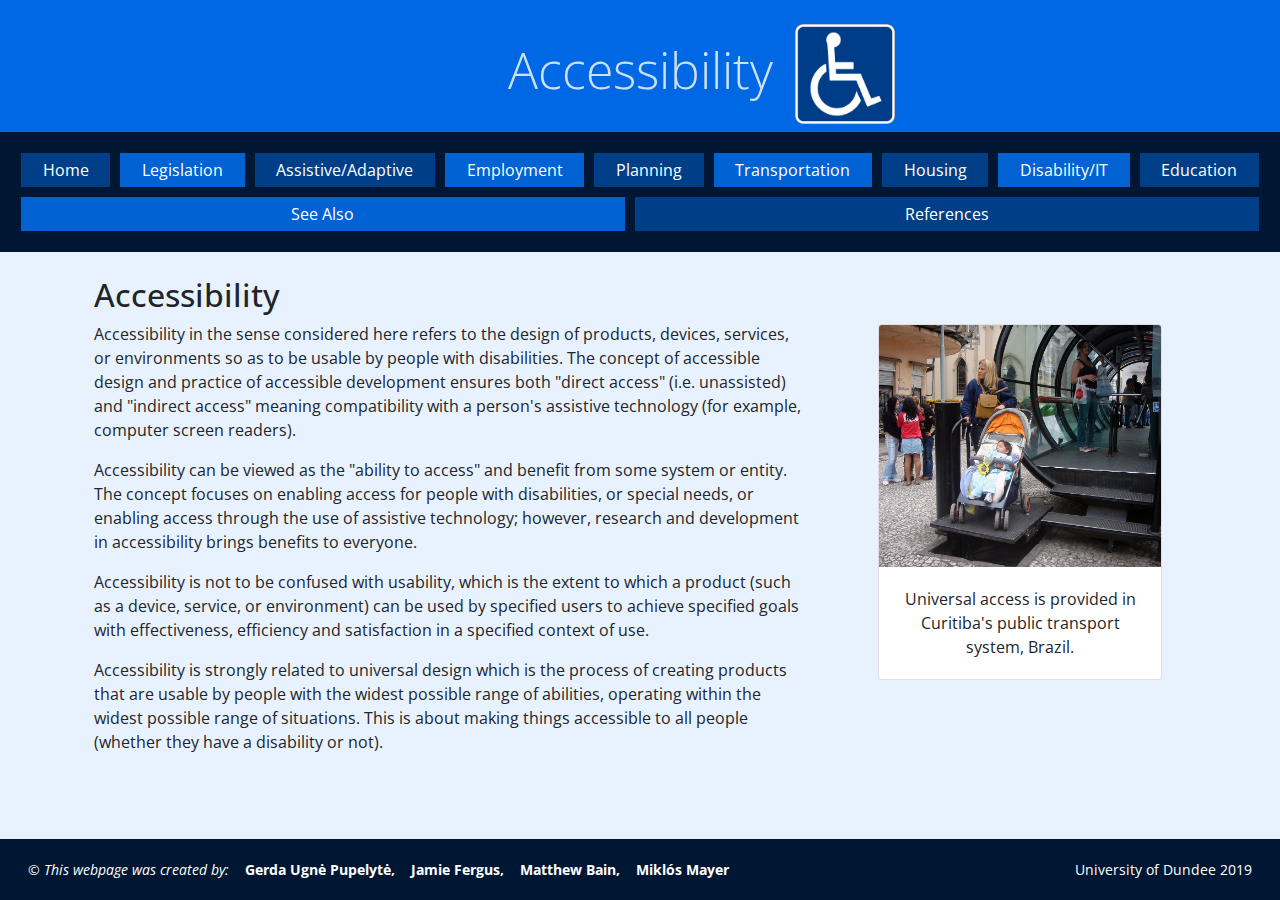
<file: index.html>
<!DOCTYPE html>
<html lang="en" dir="ltr">

<head>
  <!-- import css -->
  <link rel="stylesheet" href="css/master.css">
  <meta charset="utf-8">

  <meta name="viewport" content="width=device-width, initial-scale=1, shrink-to-fit=no">
  <!-- import Muli font here-->
  <link href="https://fonts.googleapis.com/css?family=Open+Sans:300,400&display=swap" rel="stylesheet">
  <!--import bootstrap css-->
  <link rel="stylesheet" href="https://stackpath.bootstrapcdn.com/bootstrap/4.3.1/css/bootstrap.min.css" integrity="sha384-ggOyR0iXCbMQv3Xipma34MD+dH/1fQ784/j6cY/iJTQUOhcWr7x9JvoRxT2MZw1T" crossorigin="anonymous">
  <!-- webpage title -->
  <title>Home</title>
</head>

<body class="bgColor min-vh-100">
  <!-- header containing website heading and logo (the same on every page)-->
  <header class="container-fluid p-4 text-center">
    <img class="logo d-none d-sm-inline-block float-right img-fluid" src="images/logo.png" alt="">
    <h1 id="headerText" class="pt-3">Accessibility</h1>
  </header>

  <!-- navbar containing a link to each page (the same on every page) -->
  <nav class="navbar navbar-dark navbar-expand-md p-3">
    <a id="navTitle" class="navbar-brand collapse navbar-nav" href="#">Navigation</a>
    <button class="navbar-toggler" type="button" data-toggle="collapse" data-target="#navbarNav" aria-controls="navbarNav" aria-expanded="false" aria-label="Toggle navigation">
      <span class="navbar-toggler-icon"></span>
    </button>
    <div class="nav-list collapse navbar-collapse navbar-nav" id="navbarNav">
      <a href="index.html">Home</a>
      <a href="legislation.html">Legislation</a>
      <a href="assistive.html">Assistive/Adaptive</a>
      <a href="employment.html">Employment</a>
      <a href="planning.html">Planning</a>
      <a href="transport.html">Transportation</a>
      <a href="housing.html">Housing</a>
      <a href="disability.html">Disability/IT</a>
      <a href="education.html">Education</a>
      <a href="seealso.html">See Also</a>
      <a href="references.html">References</a>
    </div>
  </nav>

  <main class="container">
    <article class="row">
      <!-- main section containing the information on the page -->
      <div class="col-lg-8 col-md-7 p-4">
        <h2>Accessibility</h2>
        <p>Accessibility in the sense considered here refers to the design of products, devices, services, or environments so as to be usable by people with disabilities. The concept of accessible design and practice of accessible development ensures
          both "direct access" (i.e. unassisted) and "indirect access" meaning compatibility with a person's assistive technology (for example, computer screen readers).</p>
        <p>Accessibility can be viewed as the "ability to access" and benefit from some system or entity. The concept focuses on enabling access for people with disabilities, or special needs, or enabling access through the use of assistive
          technology; however, research and development in accessibility brings benefits to everyone.</p>
        <p>Accessibility is not to be confused with usability, which is the extent to which a product (such as a device, service, or environment) can be used by specified users to achieve specified goals with effectiveness, efficiency and
          satisfaction in a specified context of use.</p>
        <p>Accessibility is strongly related to universal design which is the process of creating products that are usable by people with the widest possible range of abilities, operating within the widest possible range of situations. This is about
          making things accessible to all people (whether they have a disability or not).</p>
      </div>

      <!-- card containing an image and some text about the image -->
      <div class="col-lg-4 col-md-5 p-5">
        <div class="card mt-4 mb-5">
          <img src="images/home-image.jpg" class="card-img-top" alt="...">
          <div class="card-body">
            <p class="card-text text-center">Universal access is provided in Curitiba's public transport system, Brazil.</p>
          </div>
        </div>
      </div>
    </article>
  </main>

  <!-- footer containing our names and our university (the same on every page) -->
  <footer class="container-fluid">
    <div class="row p-1 align-middle">
      <p class="col-8 h-auto my-3 px-4" id="copyrights">&copy; <span class="font-italic">This webpage was created by:</span><span class="name font-weight-bolder">Gerda Ugnė Pupelytė,</span><span class="name font-weight-bolder">Jamie Fergus,</span><span class="name font-weight-bolder">Matthew Bain,</span><span class="name font-weight-bolder">Miklós Mayer</span></p>
      <p class="col-4 h-auto my-auto px-4" id="right-footer"><span class="text-nowrap">University of Dundee</span> 2019</p>
    </div>
  </footer>

  <!--import bootstrap JavaScript-->
  <script src="https://code.jquery.com/jquery-3.3.1.slim.min.js" integrity="sha384-q8i/X+965DzO0rT7abK41JStQIAqVgRVzpbzo5smXKp4YfRvH+8abtTE1Pi6jizo" crossorigin="anonymous"></script>
  <script src="https://cdnjs.cloudflare.com/ajax/libs/popper.js/1.14.7/umd/popper.min.js" integrity="sha384-UO2eT0CpHqdSJQ6hJty5KVphtPhzWj9WO1clHTMGa3JDZwrnQq4sF86dIHNDz0W1" crossorigin="anonymous"></script>
  <script src="https://stackpath.bootstrapcdn.com/bootstrap/4.3.1/js/bootstrap.min.js" integrity="sha384-JjSmVgyd0p3pXB1rRibZUAYoIIy6OrQ6VrjIEaFf/nJGzIxFDsf4x0xIM+B07jRM" crossorigin="anonymous"></script>
</body>

</html>
</file>
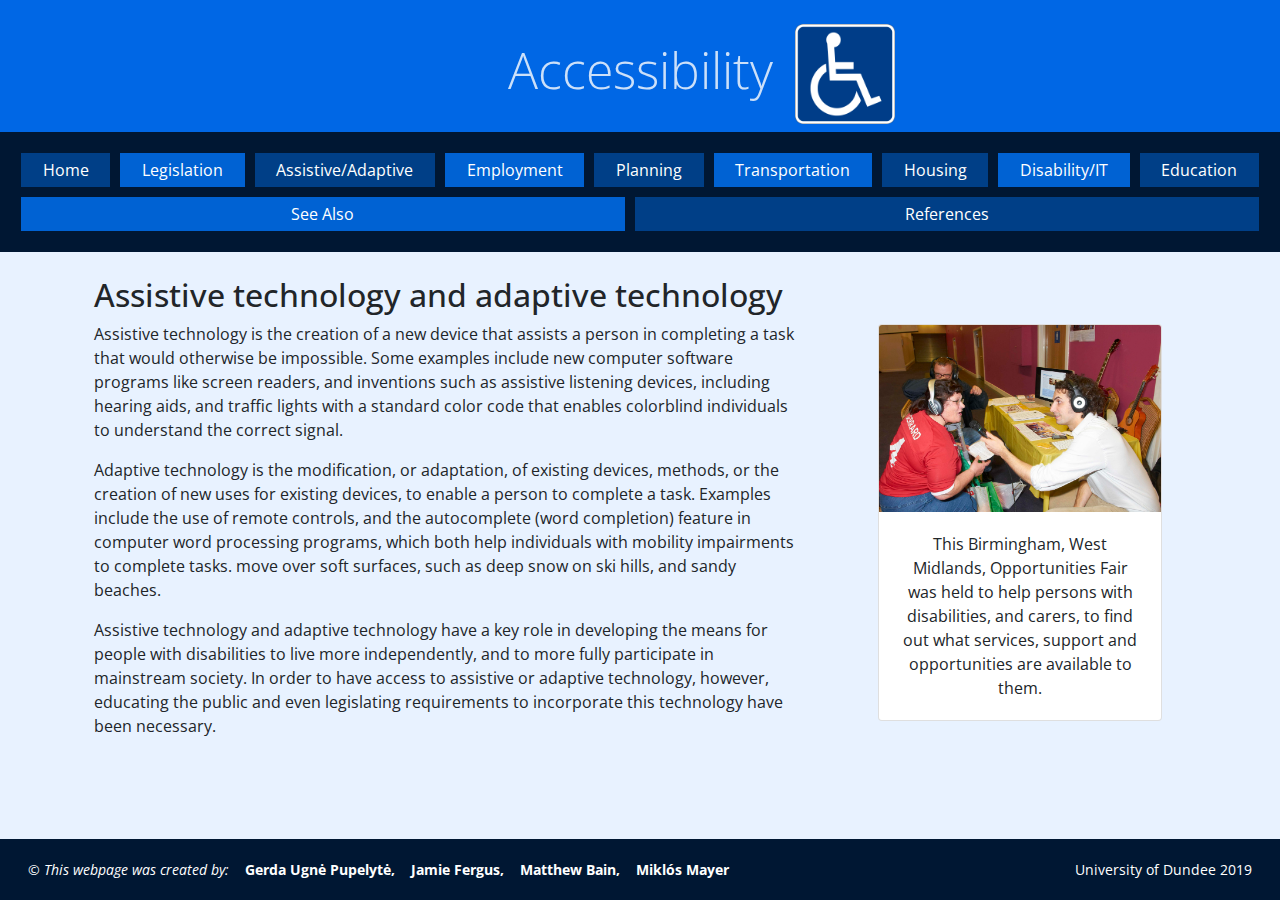
<file: assistive.html>
<!DOCTYPE html>
<html lang="en" dir="ltr">

<head>
  <!-- import css -->
  <link rel="stylesheet" href="css/master.css">
  <meta charset="utf-8">

  <meta name="viewport" content="width=device-width, initial-scale=1, shrink-to-fit=no">
  <!-- import Muli font here-->
  <link href="https://fonts.googleapis.com/css?family=Open+Sans:300,400&display=swap" rel="stylesheet">
  <!--import bootstrap css-->
  <link rel="stylesheet" href="https://stackpath.bootstrapcdn.com/bootstrap/4.3.1/css/bootstrap.min.css" integrity="sha384-ggOyR0iXCbMQv3Xipma34MD+dH/1fQ784/j6cY/iJTQUOhcWr7x9JvoRxT2MZw1T" crossorigin="anonymous">
  <!-- webpage title -->
  <title>Assistive technology and adaptive technology</title>
</head>

<body class="bgColor min-vh-100">
  <!-- header containing website heading and logo (the same on every page)-->
  <header class="container-fluid p-4 text-center">
    <img class="logo d-none d-sm-inline-block float-right img-fluid" src="images/logo.png" alt="">
    <h1 id="headerText" class="pt-3">Accessibility</h1>
  </header>

  <!-- navbar containing a link to each page (the same on every page) -->
  <nav class="navbar navbar-dark navbar-expand-md p-3">
    <a id="navTitle" class="navbar-brand collapse navbar-nav" href="#">Navigation</a>
    <button class="navbar-toggler" type="button" data-toggle="collapse" data-target="#navbarNav" aria-controls="navbarNav" aria-expanded="false" aria-label="Toggle navigation">
      <span class="navbar-toggler-icon"></span>
    </button>
    <div class="nav-list collapse navbar-collapse navbar-nav" id="navbarNav">
      <a href="home.html">Home</a>
      <a href="legislation.html">Legislation</a>
      <a href="assistive.html">Assistive/Adaptive</a>
      <a href="employment.html">Employment</a>
      <a href="planning.html">Planning</a>
      <a href="transport.html">Transportation</a>
      <a href="housing.html">Housing</a>
      <a href="disability.html">Disability/IT</a>
      <a href="education.html">Education</a>
      <a href="seealso.html">See Also</a>
      <a href="references.html">References</a>
    </div>
  </nav>

  <main class="container">
    <article class="row">
      <!-- main section containing the information on the page -->
      <div class="col-lg-8 col-md-7 p-4">
        <h2>Assistive technology and adaptive technology</h2>
        <p>Assistive technology is the creation of a new device that assists a person in completing a task that would otherwise be impossible. Some examples include new computer software programs like screen readers, and inventions such as assistive
          listening devices, including hearing aids, and traffic lights with a standard color code that enables colorblind individuals to understand the correct signal.</p>
        <p>Adaptive technology is the modification, or adaptation, of existing devices, methods, or the creation of new uses for existing devices, to enable a person to complete a task. Examples include the use of remote controls, and the
          autocomplete (word completion) feature in computer word processing programs, which both help individuals with mobility impairments to complete tasks. move over soft surfaces, such as deep snow on ski hills, and sandy beaches.</p>
        <p>Assistive technology and adaptive technology have a key role in developing the means for people with disabilities to live more independently, and to more fully participate in mainstream society. In order to have access to assistive or
          adaptive technology, however, educating the public and even legislating requirements to incorporate this technology have been necessary.</p>
      </div>

      <!-- card containing an image and some text about the image -->
      <div class="col-lg-4 col-md-5 p-5">
        <div class="card mt-4 mb-5">
          <img src="images/Birmingham_opportunities_fair.jpg" class="card-img-top" alt="...">
          <div class="card-body">
            <p class="card-text text-center">This Birmingham, West Midlands, Opportunities Fair was held to help persons with disabilities, and carers, to find out what services, support and opportunities are available to them.</p>
          </div>
        </div>
      </div>
    </article>
  </main>

  <!-- footer containing our names and our university (the same on every page) -->
  <footer class="container-fluid">
    <div class="row p-1 align-middle">
      <p class="col-8 h-auto my-3 px-4" id="copyrights">&copy; <span class="font-italic">This webpage was created by:</span><span class="name font-weight-bolder">Gerda Ugnė Pupelytė,</span><span class="name font-weight-bolder">Jamie Fergus,</span><span class="name font-weight-bolder">Matthew Bain,</span><span class="name font-weight-bolder">Miklós Mayer</span></p>
      <p class="col-4 h-auto my-auto px-4" id="right-footer">University of Dundee 2019</p>
    </div>
  </footer>

  <!--import bootstrap JavaScript-->
  <script src="https://code.jquery.com/jquery-3.3.1.slim.min.js" integrity="sha384-q8i/X+965DzO0rT7abK41JStQIAqVgRVzpbzo5smXKp4YfRvH+8abtTE1Pi6jizo" crossorigin="anonymous"></script>
  <script src="https://cdnjs.cloudflare.com/ajax/libs/popper.js/1.14.7/umd/popper.min.js" integrity="sha384-UO2eT0CpHqdSJQ6hJty5KVphtPhzWj9WO1clHTMGa3JDZwrnQq4sF86dIHNDz0W1" crossorigin="anonymous"></script>
  <script src="https://stackpath.bootstrapcdn.com/bootstrap/4.3.1/js/bootstrap.min.js" integrity="sha384-JjSmVgyd0p3pXB1rRibZUAYoIIy6OrQ6VrjIEaFf/nJGzIxFDsf4x0xIM+B07jRM" crossorigin="anonymous"></script>

</body>
</html>
</file>
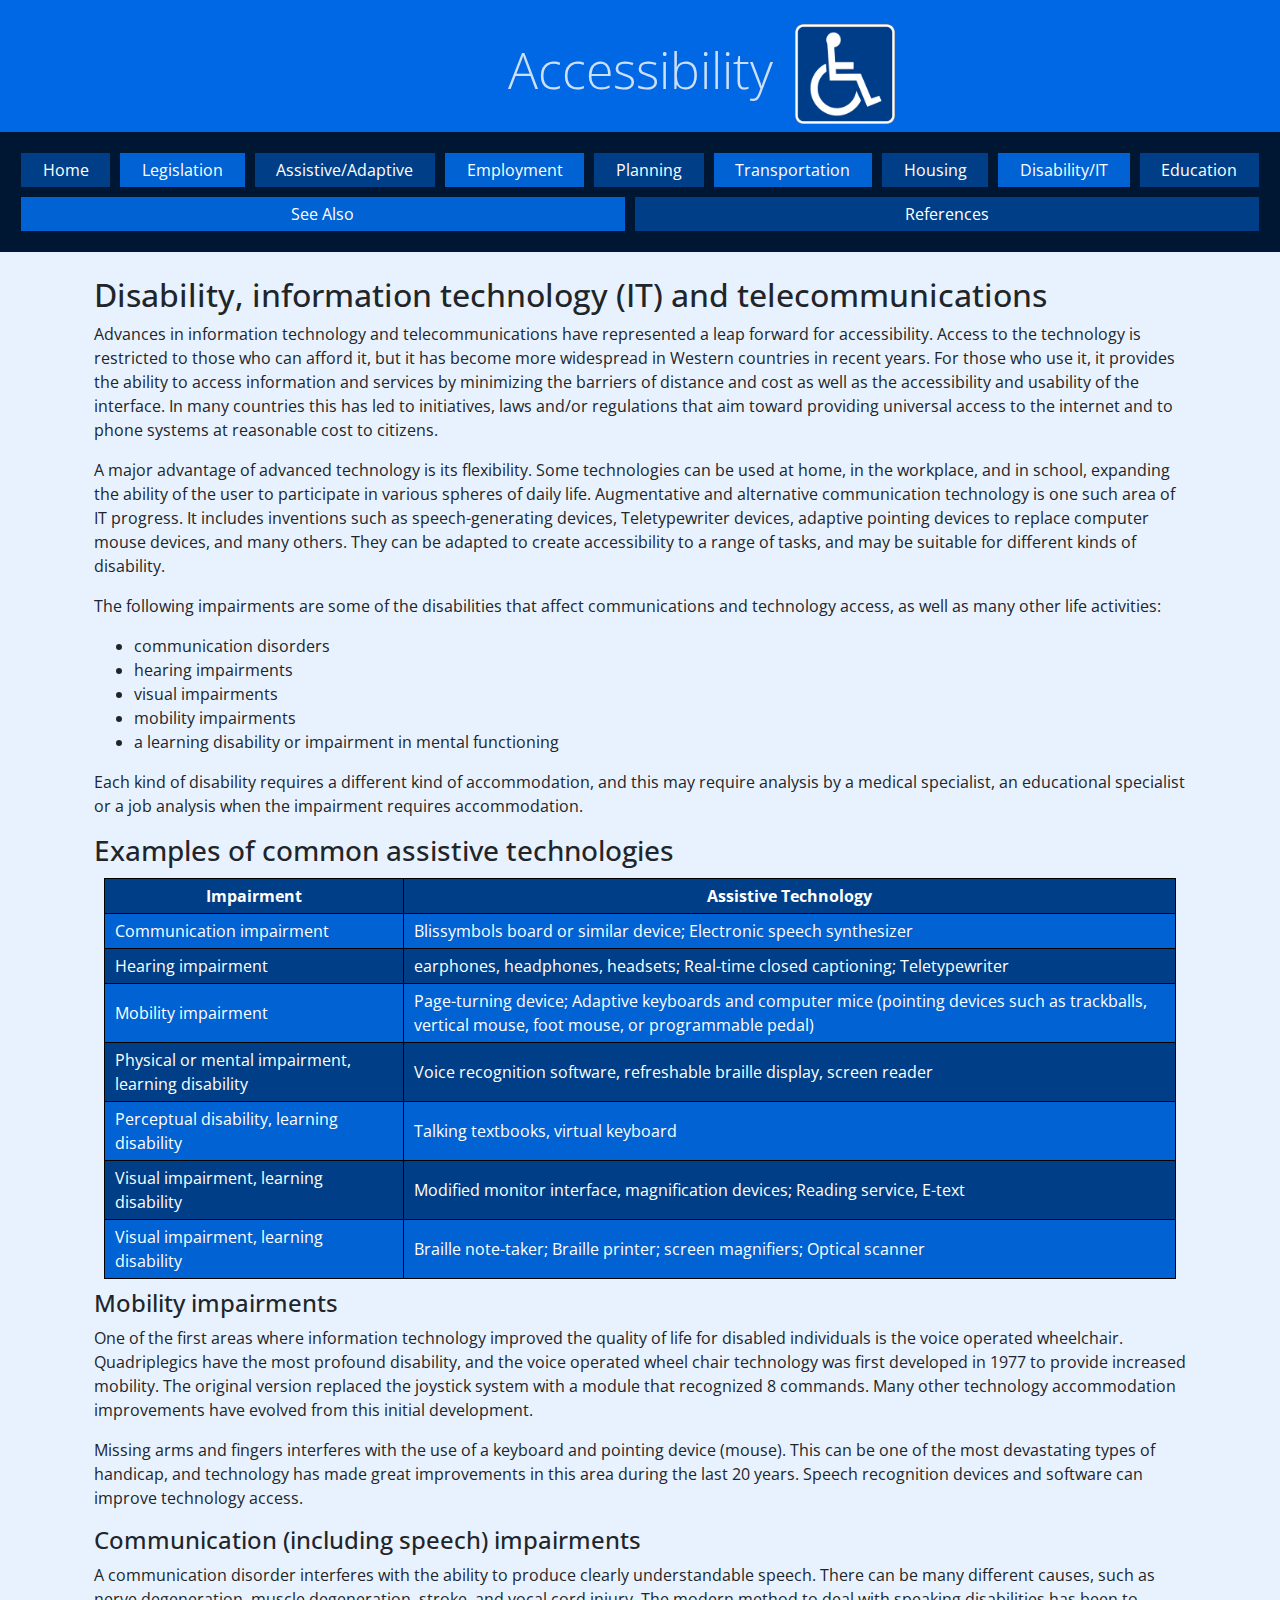
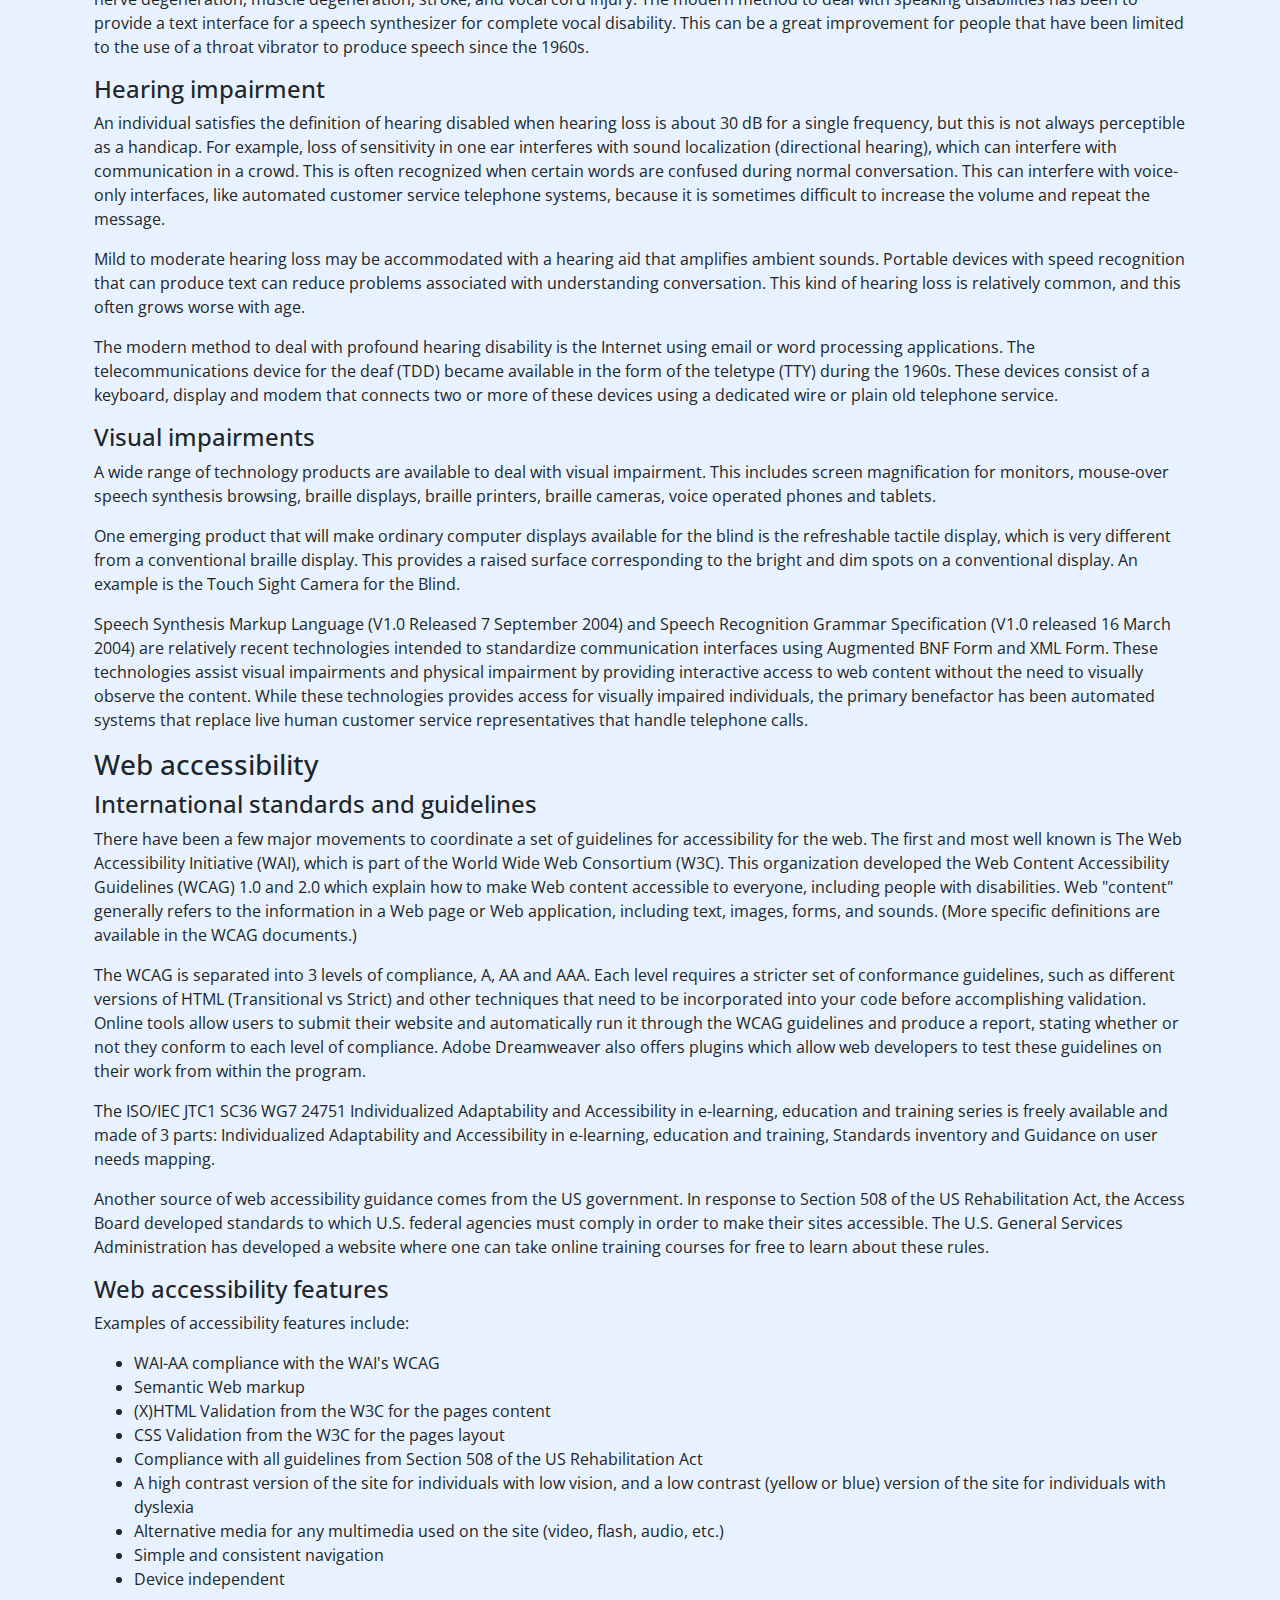
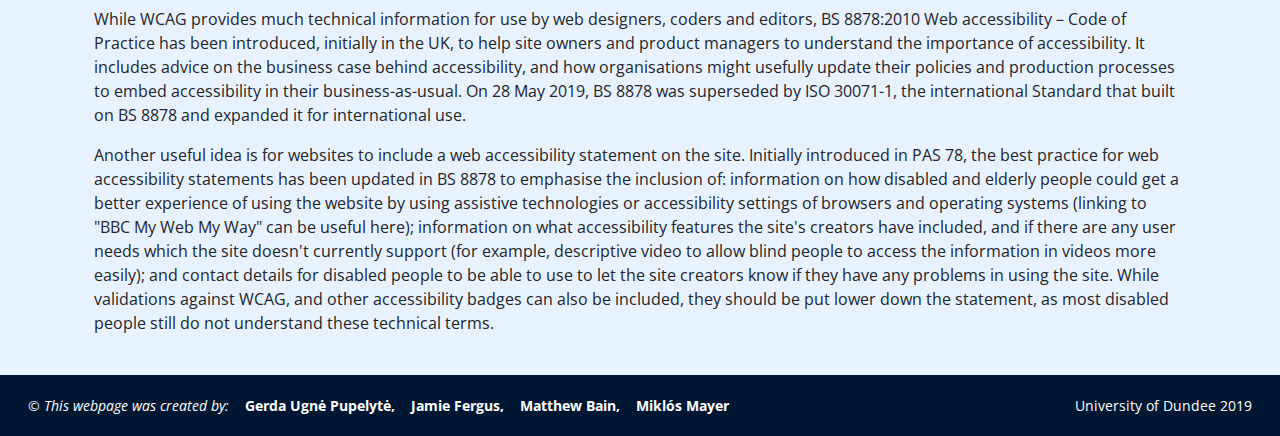
<file: disability.html>
<!DOCTYPE html>
<html lang="en" dir="ltr">

<head>
  <!-- import css -->
  <link rel="stylesheet" href="css/master.css">
  <meta charset="utf-8">

  <meta name="viewport" content="width=device-width, initial-scale=1, shrink-to-fit=no">
  <!-- import Muli font here-->
  <link href="https://fonts.googleapis.com/css?family=Open+Sans:300,400&display=swap" rel="stylesheet">
  <!--import bootstrap css-->
  <link rel="stylesheet" href="https://stackpath.bootstrapcdn.com/bootstrap/4.3.1/css/bootstrap.min.css" integrity="sha384-ggOyR0iXCbMQv3Xipma34MD+dH/1fQ784/j6cY/iJTQUOhcWr7x9JvoRxT2MZw1T" crossorigin="anonymous">
  <!-- webpage title -->
  <title>Disability, Information Technology and Telecommunications</title>
</head>

<body class="bgColor min-vh-100">
  <!-- header containing website heading and logo (the same on every page)-->
  <header class="container-fluid p-4 text-center">
    <img class="logo d-none d-sm-inline-block float-right img-fluid" src="images/logo.png" alt="">
    <h1 id="headerText" class="pt-3">Accessibility</h1>
  </header>

  <!-- navbar containing a link to each page (the same on every page) -->
  <nav class="navbar navbar-dark navbar-expand-md p-3">
    <a id="navTitle" class="navbar-brand collapse navbar-nav" href="#">Navigation</a>
    <button class="navbar-toggler" type="button" data-toggle="collapse" data-target="#navbarNav" aria-controls="navbarNav" aria-expanded="false" aria-label="Toggle navigation">
      <span class="navbar-toggler-icon"></span>
    </button>
    <div class="nav-list collapse navbar-collapse navbar-nav" id="navbarNav">
      <a href="home.html">Home</a>
      <a href="legislation.html">Legislation</a>
      <a href="assistive.html">Assistive/Adaptive</a>
      <a href="employment.html">Employment</a>
      <a href="planning.html">Planning</a>
      <a href="transport.html">Transportation</a>
      <a href="housing.html">Housing</a>
      <a href="disability.html">Disability/IT</a>
      <a href="education.html">Education</a>
      <a href="seealso.html">See Also</a>
      <a href="references.html">References</a>
    </div>
  </nav>

  <main class="container">
    <article class="row">
      <!-- main section containing the information on the page -->
      <div class="col-lg-12 col-sm-12 p-4">
        <h2>Disability, information technology (IT) and telecommunications</h2>
        <p>Advances in information technology and telecommunications have represented a leap forward for accessibility. Access to the technology is restricted to those who can afford it, but it has become more widespread in Western countries in
          recent years. For those who use it, it provides the ability to access information and services by minimizing the barriers of distance and cost as well as the accessibility and usability of the interface. In many countries this has led to
          initiatives, laws and/or regulations that aim toward providing universal access to the internet and to phone systems at reasonable cost to citizens.</p>
        <p>A major advantage of advanced technology is its flexibility. Some technologies can be used at home, in the workplace, and in school, expanding the ability of the user to participate in various spheres of daily life. Augmentative and
          alternative communication technology is one such area of IT progress. It includes inventions such as speech-generating devices, Teletypewriter devices, adaptive pointing devices to replace computer mouse devices, and many others. They can
          be adapted to create accessibility to a range of tasks, and may be suitable for different kinds of disability.</p>
        <p>The following impairments are some of the disabilities that affect communications and technology access, as well as many other life activities:</p>
          <ul>
            <li>communication disorders</li>
            <li>hearing impairments</li>
            <li>visual impairments</li>
            <li>mobility impairments</li>
            <li>a learning disability or impairment in mental functioning</li>
          </ul>
        <p>Each kind of disability requires a different kind of accommodation, and this may require analysis by a medical specialist, an educational specialist or a job analysis when the impairment requires accommodation.</p>
        <h3>Examples of common assistive technologies</h3>
        <table>
          <tr>
            <th class="tableHead">Impairment</th>
            <th class="tableHead">Assistive Technology</th>
          </tr>
          <tr>
            <td>Communication impairment</td>
            <td>Blissymbols board or similar device; Electronic speech synthesizer</td>
          </tr>
          <tr>
            <td>Hearing impairment</td>
            <td>earphones, headphones, headsets; Real-time closed captioning; Teletypewriter</td>
          </tr>
          <tr>
            <td>Mobility impairment</td>
            <td>Page-turning device; Adaptive keyboards and computer mice (pointing devices such as trackballs, vertical mouse, foot mouse, or programmable pedal)</td>
          </tr>
          <tr>
            <td>Physical or mental impairment, learning disability</td>
            <td>Voice recognition software, refreshable braille display, screen reader</td>
          </tr>
          <tr>
            <td>Perceptual disability, learning disability</td>
            <td>Talking textbooks, virtual keyboard</td>
          </tr>
          <tr>
            <td>Visual impairment, learning disability</td>
            <td>Modified monitor interface, magnification devices; Reading service, E-text</td>
          </tr>
          <tr>
            <td>Visual impairment, learning disability</td>
            <td>Braille note-taker; Braille printer; screen magnifiers; Optical scanner</td>
          </tr>
        </table>
        <h4>Mobility impairments</h4>
        <p>One of the first areas where information technology improved the quality of life for disabled individuals is the voice operated wheelchair. Quadriplegics have the most profound disability, and the voice operated wheel chair technology was first developed in 1977 to provide increased mobility. The original version replaced the joystick system with a module that recognized 8 commands. Many other technology accommodation improvements have evolved from this initial development.</p>
        <p>Missing arms and fingers interferes with the use of a keyboard and pointing device (mouse). This can be one of the most devastating types of handicap, and technology has made great improvements in this area during the last 20 years. Speech recognition devices and software can improve technology access.</p>
        <h4>Communication (including speech) impairments</h4>
        <p>A communication disorder interferes with the ability to produce clearly understandable speech. There can be many different causes, such as nerve degeneration, muscle degeneration, stroke, and vocal cord injury. The modern method to deal with speaking disabilities has been to provide a text interface for a speech synthesizer for complete vocal disability. This can be a great improvement for people that have been limited to the use of a throat vibrator to produce speech since the 1960s.</p>
        <h4>Hearing impairment</h4>
        <p>An individual satisfies the definition of hearing disabled when hearing loss is about 30 dB for a single frequency, but this is not always perceptible as a handicap. For example, loss of sensitivity in one ear interferes with sound localization (directional hearing), which can interfere with communication in a crowd. This is often recognized when certain words are confused during normal conversation. This can interfere with voice-only interfaces, like automated customer service telephone systems, because it is sometimes difficult to increase the volume and repeat the message.</p>
        <p>Mild to moderate hearing loss may be accommodated with a hearing aid that amplifies ambient sounds. Portable devices with speed recognition that can produce text can reduce problems associated with understanding conversation. This kind of hearing loss is relatively common, and this often grows worse with age.</p>
        <p>The modern method to deal with profound hearing disability is the Internet using email or word processing applications. The telecommunications device for the deaf (TDD) became available in the form of the teletype (TTY) during the 1960s. These devices consist of a keyboard, display and modem that connects two or more of these devices using a dedicated wire or plain old telephone service.</p>
        <h4>Visual impairments</h4>
        <p>A wide range of technology products are available to deal with visual impairment. This includes screen magnification for monitors, mouse-over speech synthesis browsing, braille displays, braille printers, braille cameras, voice operated phones and tablets.</p>
        <p>One emerging product that will make ordinary computer displays available for the blind is the refreshable tactile display, which is very different from a conventional braille display. This provides a raised surface corresponding to the bright and dim spots on a conventional display. An example is the Touch Sight Camera for the Blind.</p>
        <p>Speech Synthesis Markup Language (V1.0 Released 7 September 2004) and Speech Recognition Grammar Specification (V1.0 released 16 March 2004) are relatively recent technologies intended to standardize communication interfaces using Augmented BNF Form and XML Form. These technologies assist visual impairments and physical impairment by providing interactive access to web content without the need to visually observe the content. While these technologies provides access for visually impaired individuals, the primary benefactor has been automated systems that replace live human customer service representatives that handle telephone calls.</p>
        <h3>Web accessibility</h3>
        <h4>International standards and guidelines</h4>
        <p>There have been a few major movements to coordinate a set of guidelines for accessibility for the web. The first and most well known is The Web Accessibility Initiative (WAI), which is part of the World Wide Web Consortium (W3C). This organization developed the Web Content Accessibility Guidelines (WCAG) 1.0 and 2.0 which explain how to make Web content accessible to everyone, including people with disabilities. Web "content" generally refers to the information in a Web page or Web application, including text, images, forms, and sounds. (More specific definitions are available in the WCAG documents.)</p>
        <p>The WCAG is separated into 3 levels of compliance, A, AA and AAA. Each level requires a stricter set of conformance guidelines, such as different versions of HTML (Transitional vs Strict) and other techniques that need to be incorporated into your code before accomplishing validation. Online tools allow users to submit their website and automatically run it through the WCAG guidelines and produce a report, stating whether or not they conform to each level of compliance. Adobe Dreamweaver also offers plugins which allow web developers to test these guidelines on their work from within the program.</p>
        <p>The ISO/IEC JTC1 SC36 WG7 24751 Individualized Adaptability and Accessibility in e-learning, education and training series is freely available and made of 3 parts: Individualized Adaptability and Accessibility in e-learning, education and training, Standards inventory and Guidance on user needs mapping.</p>
        <p>Another source of web accessibility guidance comes from the US government. In response to Section 508 of the US Rehabilitation Act, the Access Board developed standards to which U.S. federal agencies must comply in order to make their sites accessible. The U.S. General Services Administration has developed a website where one can take online training courses for free to learn about these rules.</p>
        <h4>Web accessibility features</h4>
        <p>Examples of accessibility features include:</p>
        <ul>
          <li>WAI-AA compliance with the WAI's WCAG</li>
          <li>Semantic Web markup</li>
          <li>(X)HTML Validation from the W3C for the pages content</li>
          <li>CSS Validation from the W3C for the pages layout</li>
          <li>Compliance with all guidelines from Section 508 of the US Rehabilitation Act</li>
          <li>A high contrast version of the site for individuals with low vision, and a low contrast (yellow or blue) version of the site for individuals with dyslexia</li>
          <li>Alternative media for any multimedia used on the site (video, flash, audio, etc.)</li>
          <li>Simple and consistent navigation</li>
          <li>Device independent</li>
        </ul>
        <p>While WCAG provides much technical information for use by web designers, coders and editors, BS 8878:2010 Web accessibility – Code of Practice has been introduced, initially in the UK, to help site owners and product managers to understand the importance of accessibility. It includes advice on the business case behind accessibility, and how organisations might usefully update their policies and production processes to embed accessibility in their business-as-usual. On 28 May 2019, BS 8878 was superseded by ISO 30071-1, the international Standard that built on BS 8878 and expanded it for international use.</p>
        <p>Another useful idea is for websites to include a web accessibility statement on the site. Initially introduced in PAS 78, the best practice for web accessibility statements has been updated in BS 8878 to emphasise the inclusion of: information on how disabled and elderly people could get a better experience of using the website by using assistive technologies or accessibility settings of browsers and operating systems (linking to "BBC My Web My Way" can be useful here); information on what accessibility features the site's creators have included, and if there are any user needs which the site doesn't currently support (for example, descriptive video to allow blind people to access the information in videos more easily); and contact details for disabled people to be able to use to let the site creators know if they have any problems in using the site. While validations against WCAG, and other accessibility badges can also be included, they should be put lower down the statement, as most disabled people still do not understand these technical terms.</p>
      </div>
    </article>
  </main>

  <!-- footer containing our names and our university (the same on every page) -->
  <footer class="container-fluid">
    <div class="row p-1 align-middle">
      <p class="col-8 h-auto my-3 px-4" id="copyrights">&copy; <span class="font-italic">This webpage was created by:</span><span class="name font-weight-bolder">Gerda Ugnė Pupelytė,</span><span class="name font-weight-bolder">Jamie
          Fergus,</span><span class="name font-weight-bolder">Matthew Bain,</span><span class="name font-weight-bolder">Miklós Mayer</span></p>
      <p class="col-4 h-auto my-auto px-4" id="right-footer">University of Dundee 2019</p>
    </div>
  </footer>

  <!--import bootstrap JavaScript-->
  <script src="https://code.jquery.com/jquery-3.3.1.slim.min.js" integrity="sha384-q8i/X+965DzO0rT7abK41JStQIAqVgRVzpbzo5smXKp4YfRvH+8abtTE1Pi6jizo" crossorigin="anonymous"></script>
  <script src="https://cdnjs.cloudflare.com/ajax/libs/popper.js/1.14.7/umd/popper.min.js" integrity="sha384-UO2eT0CpHqdSJQ6hJty5KVphtPhzWj9WO1clHTMGa3JDZwrnQq4sF86dIHNDz0W1" crossorigin="anonymous"></script>
  <script src="https://stackpath.bootstrapcdn.com/bootstrap/4.3.1/js/bootstrap.min.js" integrity="sha384-JjSmVgyd0p3pXB1rRibZUAYoIIy6OrQ6VrjIEaFf/nJGzIxFDsf4x0xIM+B07jRM" crossorigin="anonymous"></script>
</body>

</html>
</file>
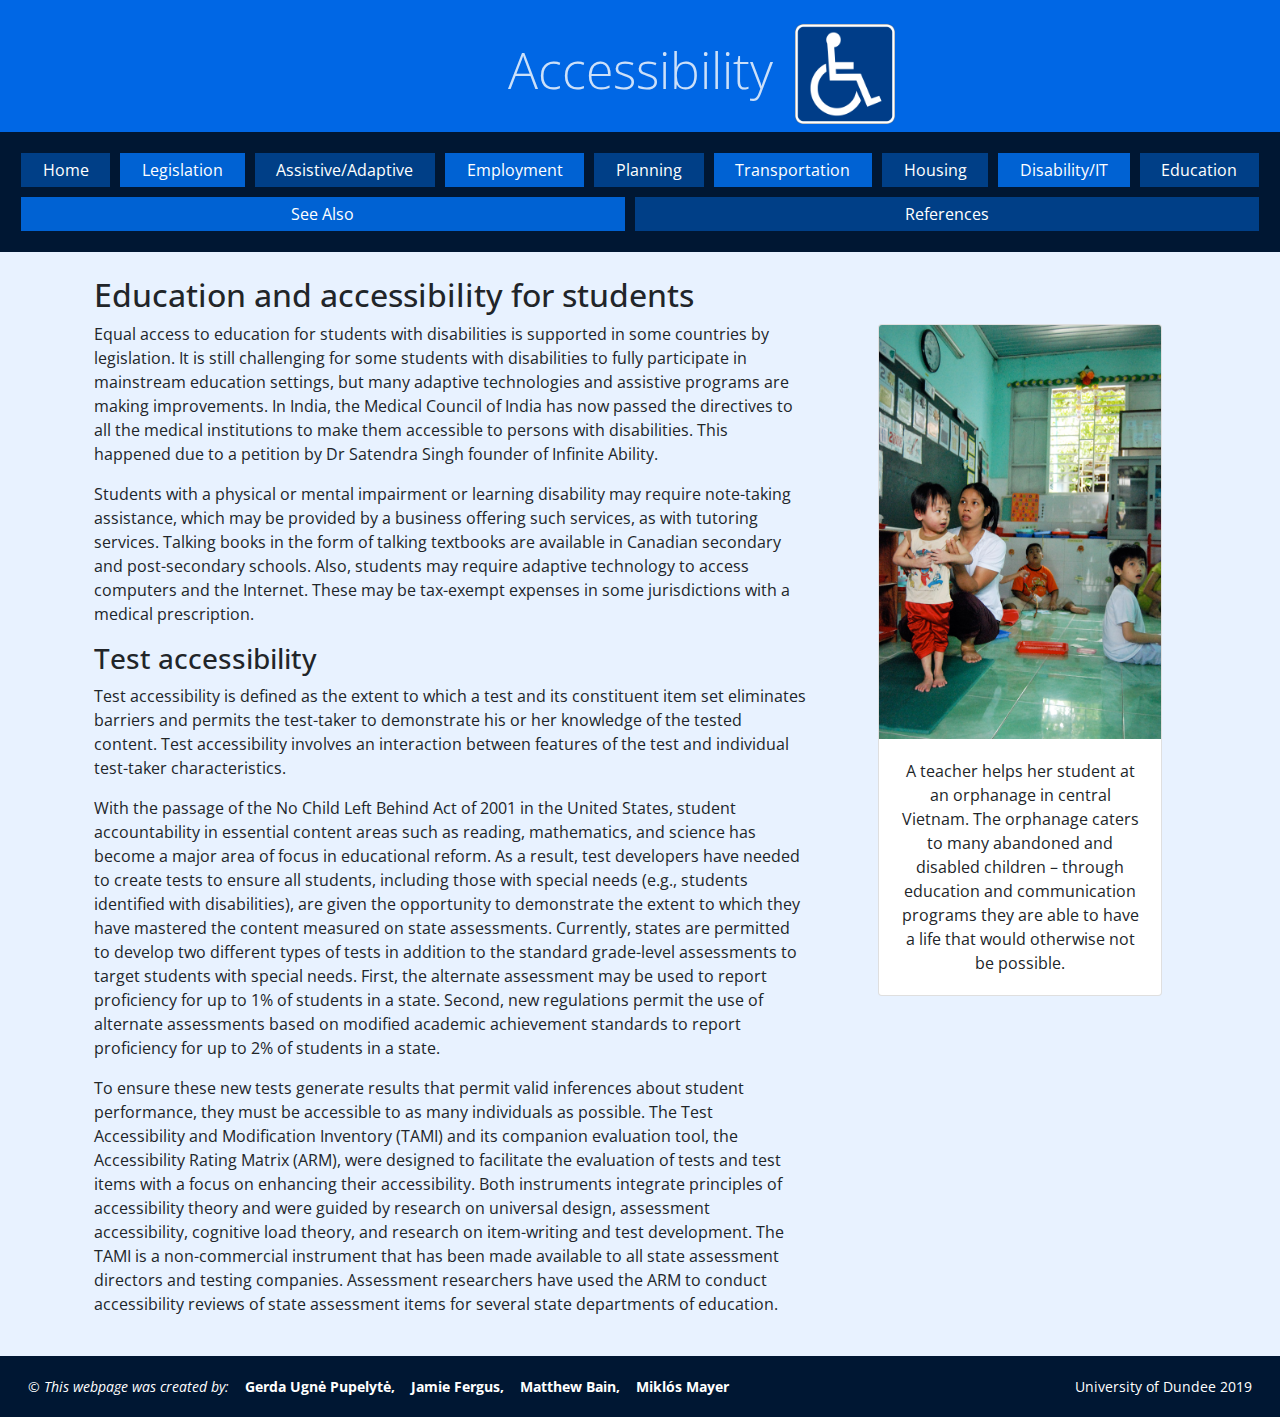
<file: education.html>
<!DOCTYPE html>
<html lang="en" dir="ltr">

<head>
  <!-- import css -->
  <link rel="stylesheet" href="css/master.css">
  <meta charset="utf-8">

  <meta name="viewport" content="width=device-width, initial-scale=1, shrink-to-fit=no">
  <!-- import Muli font here-->
  <link href="https://fonts.googleapis.com/css?family=Open+Sans:300,400&display=swap" rel="stylesheet">
  <!--import bootstrap css-->
  <link rel="stylesheet" href="https://stackpath.bootstrapcdn.com/bootstrap/4.3.1/css/bootstrap.min.css" integrity="sha384-ggOyR0iXCbMQv3Xipma34MD+dH/1fQ784/j6cY/iJTQUOhcWr7x9JvoRxT2MZw1T" crossorigin="anonymous">
  <!-- webpage title -->
  <title>Education</title>
</head>

<body class="bgColor min-vh-100">
  <!-- header containing website heading and logo (the same on every page)-->
  <header class="container-fluid p-4 text-center">
    <img class="logo d-none d-sm-inline-block float-right img-fluid" src="images/logo.png" alt="">
    <h1 id="headerText" class="pt-3">Accessibility</h1>
  </header>

  <!-- navbar containing a link to each page (the same on every page) -->
  <nav class="navbar navbar-dark navbar-expand-md p-3">
    <a id="navTitle" class="navbar-brand collapse navbar-nav" href="#">Navigation</a>
    <button class="navbar-toggler" type="button" data-toggle="collapse" data-target="#navbarNav" aria-controls="navbarNav" aria-expanded="false" aria-label="Toggle navigation">
      <span class="navbar-toggler-icon"></span>
    </button>
    <div class="nav-list collapse navbar-collapse navbar-nav" id="navbarNav">
      <a href="home.html">Home</a>
      <a href="legislation.html">Legislation</a>
      <a href="assistive.html">Assistive/Adaptive</a>
      <a href="employment.html">Employment</a>
      <a href="planning.html">Planning</a>
      <a href="transport.html">Transportation</a>
      <a href="housing.html">Housing</a>
      <a href="disability.html">Disability/IT</a>
      <a href="education.html">Education</a>
      <a href="seealso.html">See Also</a>
      <a href="references.html">References</a>
    </div>
  </nav>

  <main class="container">
    <article class="row">
      <!-- main section containing the information on the page -->
      <div class="col-lg-8 col-md-7 p-4">
        <h2>Education and accessibility for students</h2>
        <p>Equal access to education for students with disabilities is supported in some countries by legislation. It is still challenging for some students with disabilities to fully participate in mainstream education settings, but many adaptive
          technologies and assistive programs are making improvements. In India, the Medical Council of India has now passed the directives to all the medical institutions to make them accessible to persons with disabilities. This happened due to a
          petition by Dr Satendra Singh founder of Infinite Ability.</p>
        <p>Students with a physical or mental impairment or learning disability may require note-taking assistance, which may be provided by a business offering such services, as with tutoring services. Talking books in the form of talking textbooks
          are available in Canadian secondary and post-secondary schools. Also, students may require adaptive technology to access computers and the Internet. These may be tax-exempt expenses in some jurisdictions with a medical prescription.</p>
        <h3>Test accessibility</h3>
        <p>Test accessibility is defined as the extent to which a test and its constituent item set eliminates barriers and permits the test-taker to demonstrate his or her knowledge of the tested content. Test accessibility involves an interaction
          between features of the test and individual test-taker characteristics.</p>
        <p>With the passage of the No Child Left Behind Act of 2001 in the United States, student accountability in essential content areas such as reading, mathematics, and science has become a major area of focus in educational reform. As a
          result, test developers have needed to create tests to ensure all students, including those with special needs (e.g., students identified with disabilities), are given the opportunity to demonstrate the extent to which they have mastered
          the content measured on state assessments. Currently, states are permitted to develop two different types of tests in addition to the standard grade-level assessments to target students with special needs. First, the alternate assessment
          may be used to report proficiency for up to 1% of students in a state. Second, new regulations permit the use of alternate assessments based on modified academic achievement standards to report proficiency for up to 2% of students in a
          state.</p>
        <p>To ensure these new tests generate results that permit valid inferences about student performance, they must be accessible to as many individuals as possible. The Test Accessibility and Modification Inventory (TAMI) and its companion evaluation tool, the Accessibility Rating Matrix (ARM), were designed to facilitate the evaluation of tests and test items with a focus on enhancing their accessibility. Both instruments integrate principles of accessibility theory and were guided by research on universal design, assessment accessibility, cognitive load theory, and research on item-writing and test development. The TAMI is a non-commercial instrument that has been made available to all state assessment directors and testing companies. Assessment researchers have used the ARM to conduct accessibility reviews of state assessment items for several state departments of education.</p>
      </div>

      <!-- card containing an image and some text about the image -->
      <div class="col-lg-4 col-md-5 p-5">
        <div class="card mt-4 mb-5">
          <img src="images/education-image.jpg" class="card-img-top" alt="...">
          <div class="card-body">
            <p class="card-text text-center">A teacher helps her student at an orphanage in central Vietnam. The orphanage caters to many abandoned and disabled children – through education and communication programs they are able to have a life that
              would otherwise not be possible.</p>
          </div>
        </div>
      </div>
    </article>
  </main>

  <!-- footer containing our names and our university (the same on every page) -->
  <footer class="container-fluid">
    <div class="row p-1 align-middle">
      <p class="col-8 h-auto my-3 px-4" id="copyrights">&copy; <span class="font-italic">This webpage was created by:</span><span class="name font-weight-bolder">Gerda Ugnė Pupelytė,</span><span class="name font-weight-bolder">Jamie
          Fergus,</span><span class="name font-weight-bolder">Matthew Bain,</span><span class="name font-weight-bolder">Miklós Mayer</span></p>
      <p class="col-4 h-auto my-auto px-4" id="right-footer">University of Dundee 2019</p>
    </div>
  </footer>

  <!--import bootstrap JavaScript-->
  <script src="https://code.jquery.com/jquery-3.3.1.slim.min.js" integrity="sha384-q8i/X+965DzO0rT7abK41JStQIAqVgRVzpbzo5smXKp4YfRvH+8abtTE1Pi6jizo" crossorigin="anonymous"></script>
  <script src="https://cdnjs.cloudflare.com/ajax/libs/popper.js/1.14.7/umd/popper.min.js" integrity="sha384-UO2eT0CpHqdSJQ6hJty5KVphtPhzWj9WO1clHTMGa3JDZwrnQq4sF86dIHNDz0W1" crossorigin="anonymous"></script>
  <script src="https://stackpath.bootstrapcdn.com/bootstrap/4.3.1/js/bootstrap.min.js" integrity="sha384-JjSmVgyd0p3pXB1rRibZUAYoIIy6OrQ6VrjIEaFf/nJGzIxFDsf4x0xIM+B07jRM" crossorigin="anonymous"></script>
</body>

</html>
</file>
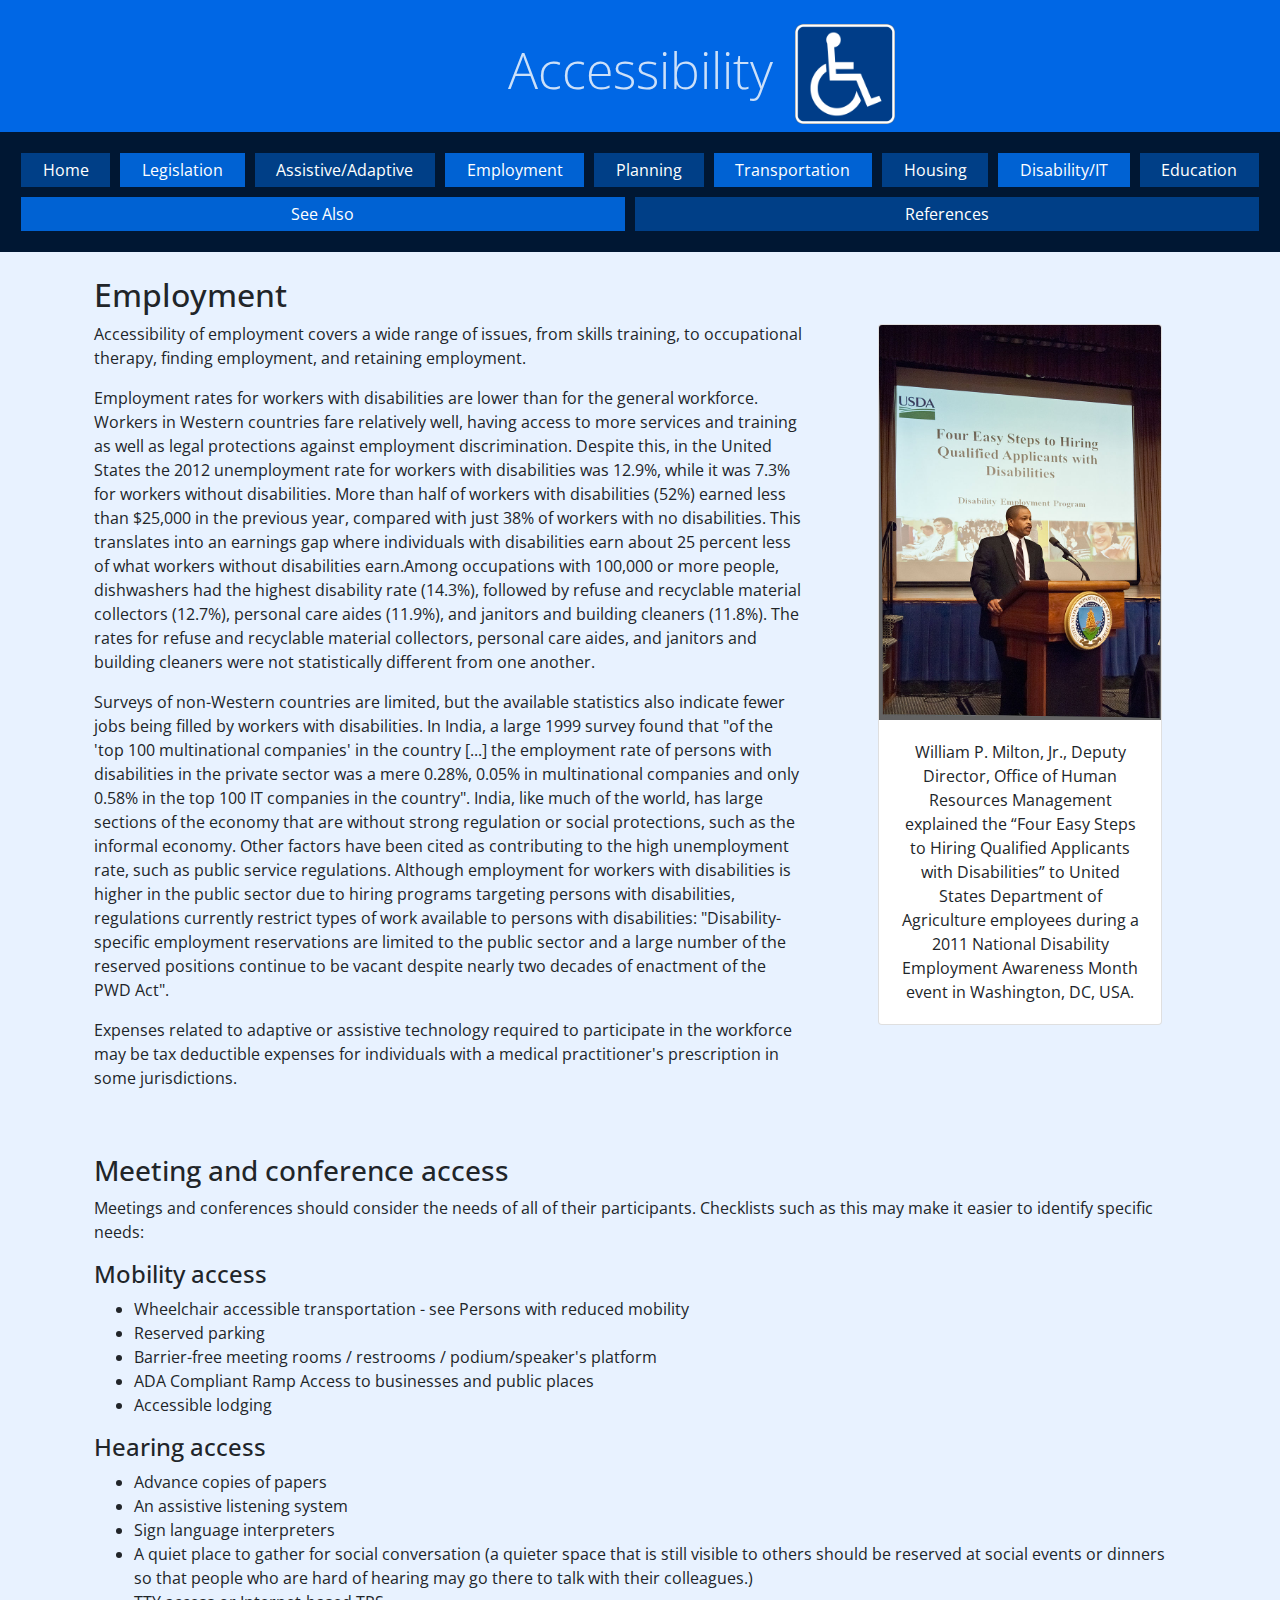
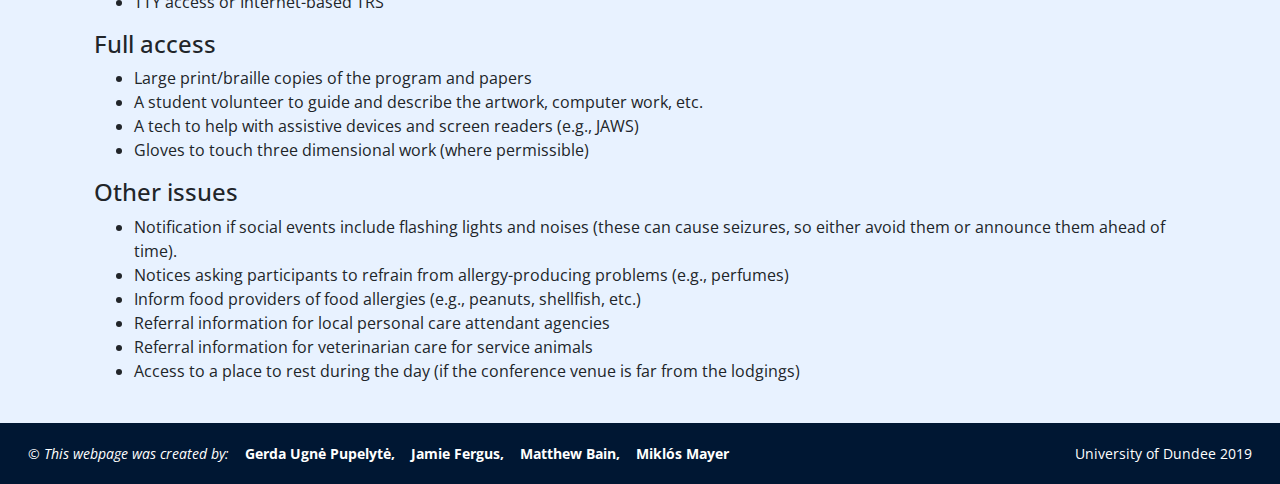
<file: employment.html>
<!DOCTYPE html>
<html lang="en" dir="ltr">

<head>
  <!-- import css -->
  <link rel="stylesheet" href="css/master.css">
  <meta charset="utf-8">

  <meta name="viewport" content="width=device-width, initial-scale=1, shrink-to-fit=no">
  <!-- import Muli font here-->
  <link href="https://fonts.googleapis.com/css?family=Open+Sans:300,400&display=swap" rel="stylesheet">
  <!--import bootstrap css-->
  <link rel="stylesheet" href="https://stackpath.bootstrapcdn.com/bootstrap/4.3.1/css/bootstrap.min.css" integrity="sha384-ggOyR0iXCbMQv3Xipma34MD+dH/1fQ784/j6cY/iJTQUOhcWr7x9JvoRxT2MZw1T" crossorigin="anonymous">
  <!-- webpage title -->
  <title>Employment</title>
</head>

<body class="bgColor min-vh-100">
  <!-- header containing website heading and logo (the same on every page)-->
  <header class="container-fluid p-4 text-center">
    <img class="logo d-none d-sm-inline-block float-right img-fluid" src="images/logo.png" alt="">
    <h1 id="headerText" class="pt-3">Accessibility</h1>
  </header>

  <!-- navbar containing a link to each page (the same on every page) -->
  <nav class="navbar navbar-dark navbar-expand-md p-3">
    <a id="navTitle" class="navbar-brand collapse navbar-nav" href="#">Navigation</a>
    <button class="navbar-toggler" type="button" data-toggle="collapse" data-target="#navbarNav" aria-controls="navbarNav" aria-expanded="false" aria-label="Toggle navigation">
      <span class="navbar-toggler-icon"></span>
    </button>
    <div class="nav-list collapse navbar-collapse navbar-nav" id="navbarNav">
      <a href="home.html">Home</a>
      <a href="legislation.html">Legislation</a>
      <a href="assistive.html">Assistive/Adaptive</a>
      <a href="employment.html">Employment</a>
      <a href="planning.html">Planning</a>
      <a href="transport.html">Transportation</a>
      <a href="housing.html">Housing</a>
      <a href="disability.html">Disability/IT</a>
      <a href="education.html">Education</a>
      <a href="seealso.html">See Also</a>
      <a href="references.html">References</a>
    </div>
  </nav>

  <main class="container">
    <article class="row">
      <!-- main section contain the information on the page -->
      <div class="col-lg-8 col-md-7 p-4">
        <h2>Employment</h2>
        <p>Accessibility of employment covers a wide range of issues, from skills training, to occupational therapy, finding employment, and retaining employment.</p>
        <p>Employment rates for workers with disabilities are lower than for the general workforce. Workers in Western countries fare relatively well, having access to more services and training as well as legal protections against employment discrimination. Despite this, in the United States the 2012 unemployment rate for workers with disabilities was 12.9%, while it was 7.3% for workers without disabilities. More than half of workers with disabilities (52%) earned less than $25,000 in the previous year, compared with just 38% of workers with no disabilities. This translates into an earnings gap where individuals with disabilities earn about 25 percent less of what workers without disabilities earn.Among occupations with 100,000 or more people, dishwashers had the highest disability rate (14.3%), followed by refuse and recyclable material collectors (12.7%), personal care aides (11.9%), and janitors and building cleaners (11.8%). The rates for refuse and recyclable material collectors, personal care aides, and janitors and building cleaners were not statistically different from one another.</p>
        <p>Surveys of non-Western countries are limited, but the available statistics also indicate fewer jobs being filled by workers with disabilities. In India, a large 1999 survey found that "of the 'top 100 multinational companies' in the country [...] the employment rate of persons with disabilities in the private sector was a mere 0.28%, 0.05% in multinational companies and only 0.58% in the top 100 IT companies in the country". India, like much of the world, has large sections of the economy that are without strong regulation or social protections, such as the informal economy. Other factors have been cited as contributing to the high unemployment rate, such as public service regulations. Although employment for workers with disabilities is higher in the public sector due to hiring programs targeting persons with disabilities, regulations currently restrict types of work available to persons with disabilities: "Disability-specific employment reservations are limited to the public sector and a large number of the reserved positions continue to be vacant despite nearly two decades of enactment of the PWD Act".</p>
        <p>Expenses related to adaptive or assistive technology required to participate in the workforce may be tax deductible expenses for individuals with a medical practitioner's prescription in some jurisdictions.</p>
      </div>

      <!-- card containg an image and some text about the image -->
      <div class="col-lg-4 col-md-5 p-5">
        <div class="card mt-4 mb-5">
          <img src="images/Usda_hiring_applicants_with_disabilities.jpg" class="card-img-top" alt="...">
          <div class="card-body">
            <p class="card-text text-center">William P. Milton, Jr., Deputy Director, Office of Human Resources Management explained the “Four Easy Steps to Hiring Qualified Applicants with Disabilities” to United States Department of Agriculture employees during a 2011 National Disability Employment Awareness Month event in Washington, DC, USA.</p>
          </div>
        </div>
      </div>

      <!-- other section containing more information on the page -->
      <section class="col-lg-12 col-sm-12 p-4">
        <h3>Meeting and conference access</h3>
        <p>Meetings and conferences should consider the needs of all of their participants. Checklists such as this may make it easier to identify specific needs:</p>
        <h4>Mobility access</h4>
        <ul>
          <li>Wheelchair accessible transportation - see Persons with reduced mobility</li>
          <li>Reserved parking</li>
          <li>Barrier-free meeting rooms / restrooms / podium/speaker's platform</li>
          <li>ADA Compliant Ramp Access to businesses and public places</li>
          <li>Accessible lodging</li>
        </ul>
        <h4>Hearing access</h4>
        <ul>
          <li>Advance copies of papers</li>
          <li>An assistive listening system</li>
          <li>Sign language interpreters</li>
          <li>A quiet place to gather for social conversation (a quieter space that is still visible to others should be reserved at social events or dinners so that people who are hard of hearing may go there to talk with their colleagues.)</li>
          <li>TTY access or Internet-based TRS</li>
        </ul>
        <h4>Full access</h4>
        <ul>
          <li>Large print/braille copies of the program and papers</li>
          <li>A student volunteer to guide and describe the artwork, computer work, etc.</li>
          <li>A tech to help with assistive devices and screen readers (e.g., JAWS)</li>
          <li>Gloves to touch three dimensional work (where permissible)</li>
        </ul>
        <h4>Other issues</h4>
        <ul>
          <li>Notification if social events include flashing lights and noises (these can cause seizures, so either avoid them or announce them ahead of time).</li>
          <li>Notices asking participants to refrain from allergy-producing problems (e.g., perfumes)</li>
          <li>Inform food providers of food allergies (e.g., peanuts, shellfish, etc.)</li>
          <li>Referral information for local personal care attendant agencies</li>
          <li>Referral information for veterinarian care for service animals</li>
          <li>Access to a place to rest during the day (if the conference venue is far from the lodgings)</li>
        </ul>
      </section>
    </article>
  </main>

  <!-- footer containing our names and our university (the same on every page) -->
  <footer class="container-fluid">
    <div class="row p-1 align-middle">
      <p class="col-8 h-auto my-3 px-4" id="copyrights">&copy; <span class="font-italic">This webpage was created by:</span><span class="name font-weight-bolder">Gerda Ugnė Pupelytė,</span><span class="name font-weight-bolder">Jamie Fergus,</span><span class="name font-weight-bolder">Matthew Bain,</span><span class="name font-weight-bolder">Miklós Mayer</span></p>
      <p class="col-4 h-auto my-auto px-4" id="right-footer">University of Dundee 2019</p>
    </div>
  </footer>

  <!--import bootstrap JavaScript-->
  <script src="https://code.jquery.com/jquery-3.3.1.slim.min.js" integrity="sha384-q8i/X+965DzO0rT7abK41JStQIAqVgRVzpbzo5smXKp4YfRvH+8abtTE1Pi6jizo" crossorigin="anonymous"></script>
  <script src="https://cdnjs.cloudflare.com/ajax/libs/popper.js/1.14.7/umd/popper.min.js" integrity="sha384-UO2eT0CpHqdSJQ6hJty5KVphtPhzWj9WO1clHTMGa3JDZwrnQq4sF86dIHNDz0W1" crossorigin="anonymous"></script>
  <script src="https://stackpath.bootstrapcdn.com/bootstrap/4.3.1/js/bootstrap.min.js" integrity="sha384-JjSmVgyd0p3pXB1rRibZUAYoIIy6OrQ6VrjIEaFf/nJGzIxFDsf4x0xIM+B07jRM" crossorigin="anonymous"></script>
</body>

</html>
</file>
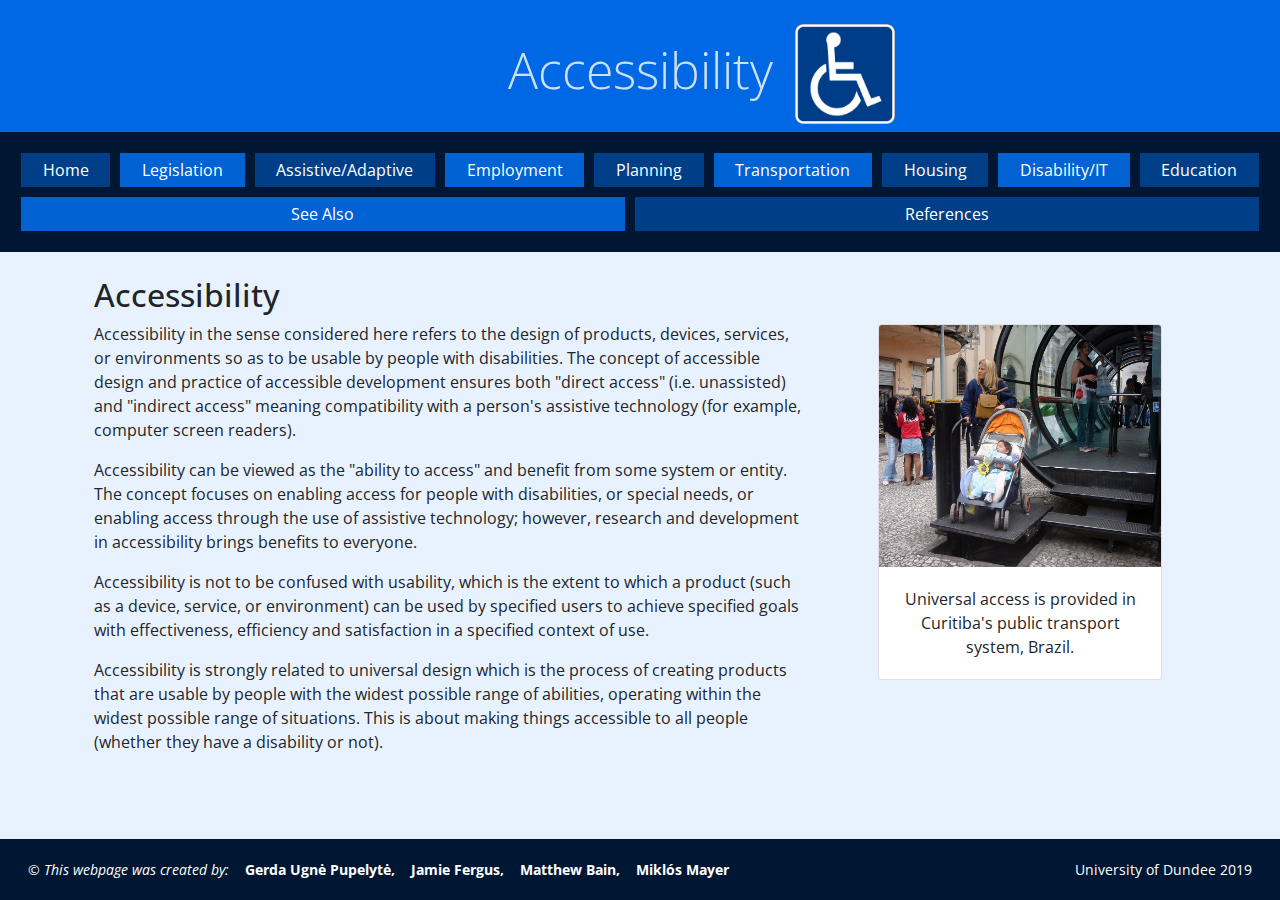
<file: home.html>
<!DOCTYPE html>
<html lang="en" dir="ltr">

<head>
  <!-- import css -->
  <link rel="stylesheet" href="css/master.css">
  <meta charset="utf-8">

  <meta name="viewport" content="width=device-width, initial-scale=1, shrink-to-fit=no">
  <!-- import Muli font here-->
  <link href="https://fonts.googleapis.com/css?family=Open+Sans:300,400&display=swap" rel="stylesheet">
  <!--import bootstrap css-->
  <link rel="stylesheet" href="https://stackpath.bootstrapcdn.com/bootstrap/4.3.1/css/bootstrap.min.css" integrity="sha384-ggOyR0iXCbMQv3Xipma34MD+dH/1fQ784/j6cY/iJTQUOhcWr7x9JvoRxT2MZw1T" crossorigin="anonymous">
  <!-- webpage title -->
  <title>Home</title>
</head>

<body class="bgColor min-vh-100">
  <!-- header containing website heading and logo (the same on every page)-->
  <header class="container-fluid p-4 text-center">
    <img class="logo d-none d-sm-inline-block float-right img-fluid" src="images/logo.png" alt="">
    <h1 id="headerText" class="pt-3">Accessibility</h1>
  </header>

  <!-- navbar containing a link to each page (the same on every page) -->
  <nav class="navbar navbar-dark navbar-expand-md p-3">
    <a id="navTitle" class="navbar-brand collapse navbar-nav" href="#">Navigation</a>
    <button class="navbar-toggler" type="button" data-toggle="collapse" data-target="#navbarNav" aria-controls="navbarNav" aria-expanded="false" aria-label="Toggle navigation">
      <span class="navbar-toggler-icon"></span>
    </button>
    <div class="nav-list collapse navbar-collapse navbar-nav" id="navbarNav">
      <a href="home.html">Home</a>
      <a href="legislation.html">Legislation</a>
      <a href="assistive.html">Assistive/Adaptive</a>
      <a href="employment.html">Employment</a>
      <a href="planning.html">Planning</a>
      <a href="transport.html">Transportation</a>
      <a href="housing.html">Housing</a>
      <a href="disability.html">Disability/IT</a>
      <a href="education.html">Education</a>
      <a href="seealso.html">See Also</a>
      <a href="references.html">References</a>
    </div>
  </nav>

  <main class="container">
    <article class="row">
      <!-- main section containing the information on the page -->
      <div class="col-lg-8 col-md-7 p-4">
        <h2>Accessibility</h2>
        <p>Accessibility in the sense considered here refers to the design of products, devices, services, or environments so as to be usable by people with disabilities. The concept of accessible design and practice of accessible development ensures
          both "direct access" (i.e. unassisted) and "indirect access" meaning compatibility with a person's assistive technology (for example, computer screen readers).</p>
        <p>Accessibility can be viewed as the "ability to access" and benefit from some system or entity. The concept focuses on enabling access for people with disabilities, or special needs, or enabling access through the use of assistive
          technology; however, research and development in accessibility brings benefits to everyone.</p>
        <p>Accessibility is not to be confused with usability, which is the extent to which a product (such as a device, service, or environment) can be used by specified users to achieve specified goals with effectiveness, efficiency and
          satisfaction in a specified context of use.</p>
        <p>Accessibility is strongly related to universal design which is the process of creating products that are usable by people with the widest possible range of abilities, operating within the widest possible range of situations. This is about
          making things accessible to all people (whether they have a disability or not).</p>
      </div>

      <!-- card containing an image and some text about the image -->
      <div class="col-lg-4 col-md-5 p-5">
        <div class="card mt-4 mb-5">
          <img src="images/home-image.jpg" class="card-img-top" alt="...">
          <div class="card-body">
            <p class="card-text text-center">Universal access is provided in Curitiba's public transport system, Brazil.</p>
          </div>
        </div>
      </div>
    </article>
  </main>

  <!-- footer containing our names and our university (the same on every page) -->
  <footer class="container-fluid">
    <div class="row p-1 align-middle">
      <p class="col-8 h-auto my-3 px-4" id="copyrights">&copy; <span class="font-italic">This webpage was created by:</span><span class="name font-weight-bolder">Gerda Ugnė Pupelytė,</span><span class="name font-weight-bolder">Jamie Fergus,</span><span class="name font-weight-bolder">Matthew Bain,</span><span class="name font-weight-bolder">Miklós Mayer</span></p>
      <p class="col-4 h-auto my-auto px-4" id="right-footer"><span class="text-nowrap">University of Dundee</span> 2019</p>
    </div>
  </footer>

  <!--import bootstrap JavaScript-->
  <script src="https://code.jquery.com/jquery-3.3.1.slim.min.js" integrity="sha384-q8i/X+965DzO0rT7abK41JStQIAqVgRVzpbzo5smXKp4YfRvH+8abtTE1Pi6jizo" crossorigin="anonymous"></script>
  <script src="https://cdnjs.cloudflare.com/ajax/libs/popper.js/1.14.7/umd/popper.min.js" integrity="sha384-UO2eT0CpHqdSJQ6hJty5KVphtPhzWj9WO1clHTMGa3JDZwrnQq4sF86dIHNDz0W1" crossorigin="anonymous"></script>
  <script src="https://stackpath.bootstrapcdn.com/bootstrap/4.3.1/js/bootstrap.min.js" integrity="sha384-JjSmVgyd0p3pXB1rRibZUAYoIIy6OrQ6VrjIEaFf/nJGzIxFDsf4x0xIM+B07jRM" crossorigin="anonymous"></script>
</body>

</html>
</file>
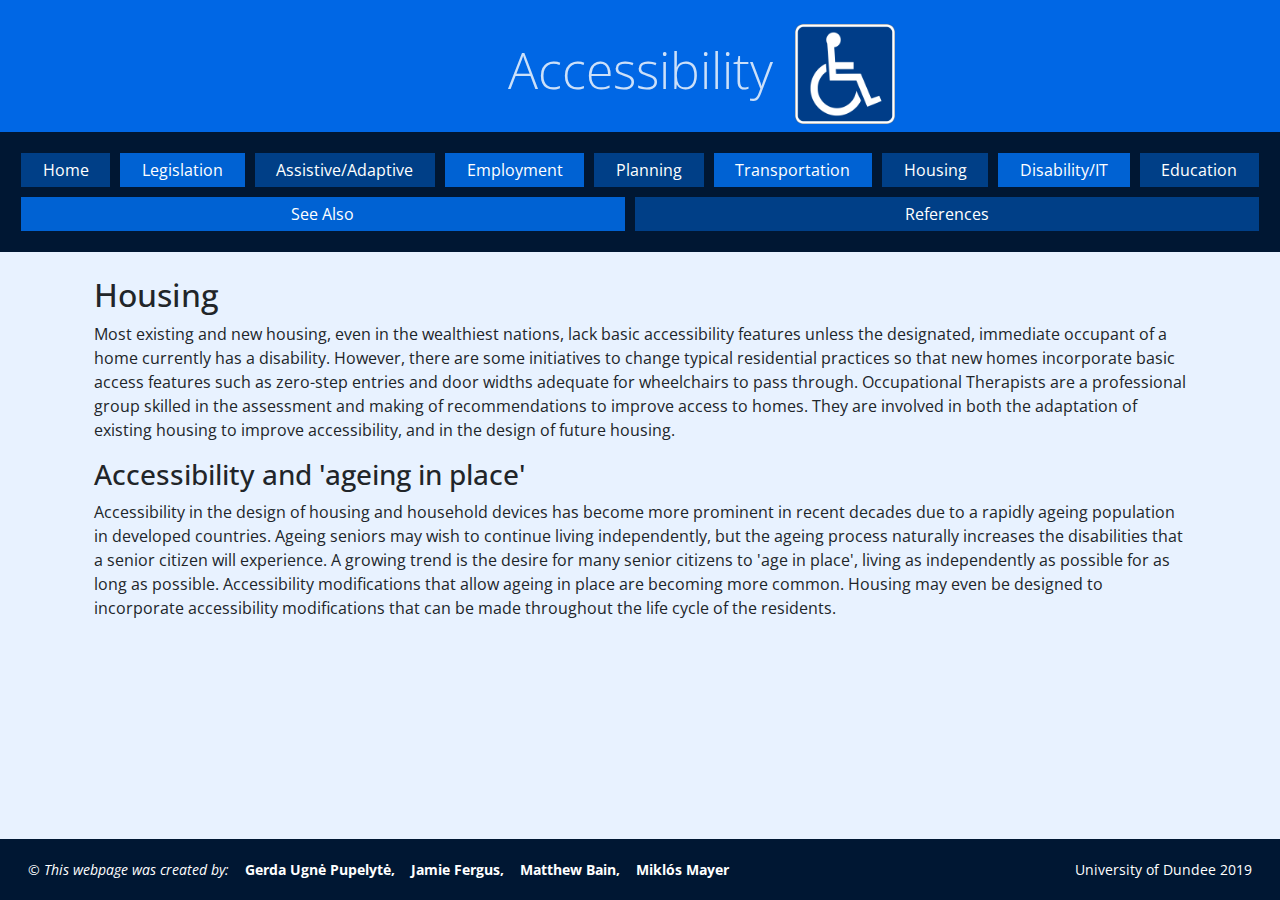
<file: housing.html>
<!DOCTYPE html>
<html lang="en" dir="ltr">

<head>
  <!-- import css -->
  <link rel="stylesheet" href="css/master.css">
  <meta charset="utf-8">

  <meta name="viewport" content="width=device-width, initial-scale=1, shrink-to-fit=no">
  <!-- import Muli font here-->
  <link href="https://fonts.googleapis.com/css?family=Open+Sans:300,400&display=swap" rel="stylesheet">
  <!--import bootstrap css-->
  <link rel="stylesheet" href="https://stackpath.bootstrapcdn.com/bootstrap/4.3.1/css/bootstrap.min.css" integrity="sha384-ggOyR0iXCbMQv3Xipma34MD+dH/1fQ784/j6cY/iJTQUOhcWr7x9JvoRxT2MZw1T" crossorigin="anonymous">
  <!-- webpage title -->
  <title>Housing</title>
</head>

<body class="bgColor min-vh-100">
  <!-- header containing website heading and logo (the same on every page)-->
  <header class="container-fluid p-4 text-center">
    <img class="logo d-none d-sm-inline-block float-right img-fluid" src="images/logo.png" alt="">
    <h1 id="headerText" class="pt-3">Accessibility</h1>
  </header>

  <!-- navbar containing a link to each page (the same on every page) -->
  <nav class="navbar navbar-dark navbar-expand-md p-3">
    <a id="navTitle" class="navbar-brand collapse navbar-nav" href="#">Navigation</a>
    <button class="navbar-toggler" type="button" data-toggle="collapse" data-target="#navbarNav" aria-controls="navbarNav" aria-expanded="false" aria-label="Toggle navigation">
      <span class="navbar-toggler-icon"></span>
    </button>
    <div class="nav-list collapse navbar-collapse navbar-nav" id="navbarNav">
      <a href="home.html">Home</a>
      <a href="legislation.html">Legislation</a>
      <a href="assistive.html">Assistive/Adaptive</a>
      <a href="employment.html">Employment</a>
      <a href="planning.html">Planning</a>
      <a href="transport.html">Transportation</a>
      <a href="housing.html">Housing</a>
      <a href="disability.html">Disability/IT</a>
      <a href="education.html">Education</a>
      <a href="seealso.html">See Also</a>
      <a href="references.html">References</a>
    </div>
  </nav>

  <main class="container">
    <article class="row">
      <!-- main section containing the information on the page -->
      <div class="col-lg-12 col-sm-12 p-4">
        <h2>Housing</h2>
        <p>Most existing and new housing, even in the wealthiest nations, lack basic accessibility features unless the designated, immediate occupant of a home currently has a disability. However, there are some initiatives to change typical
          residential practices so that new homes incorporate basic access features such as zero-step entries and door widths adequate for wheelchairs to pass through. Occupational Therapists are a professional group skilled in the assessment and
          making of recommendations to improve access to homes. They are involved in both the adaptation of existing housing to improve accessibility, and in the design of future housing.</p>
        <h3>Accessibility and 'ageing in place'</h3>
        <p>Accessibility in the design of housing and household devices has become more prominent in recent decades due to a rapidly ageing population in developed countries. Ageing seniors may wish to continue living independently, but the
          ageing process naturally increases the disabilities that a senior citizen will experience. A growing trend is the desire for many senior citizens to 'age in place', living as independently as possible for as long as possible. Accessibility
          modifications that allow ageing in place are becoming more common. Housing may even be designed to incorporate accessibility modifications that can be made throughout the life cycle of the residents.</p>
      </div>
    </article>
  </main>

  <!-- footer containing our names and our university (the same on every page) -->
  <footer class="container-fluid">
    <div class="row p-1 align-middle">
      <p class="col-8 h-auto my-3 px-4" id="copyrights">&copy; <span class="font-italic">This webpage was created by:</span><span class="name font-weight-bolder">Gerda Ugnė Pupelytė,</span><span class="name font-weight-bolder">Jamie
          Fergus,</span><span class="name font-weight-bolder">Matthew Bain,</span><span class="name font-weight-bolder">Miklós Mayer</span></p>
      <p class="col-4 h-auto my-auto px-4" id="right-footer">University of Dundee 2019</p>
    </div>
  </footer>

  <!--import bootstrap JavaScript-->
  <script src="https://code.jquery.com/jquery-3.3.1.slim.min.js" integrity="sha384-q8i/X+965DzO0rT7abK41JStQIAqVgRVzpbzo5smXKp4YfRvH+8abtTE1Pi6jizo" crossorigin="anonymous"></script>
  <script src="https://cdnjs.cloudflare.com/ajax/libs/popper.js/1.14.7/umd/popper.min.js" integrity="sha384-UO2eT0CpHqdSJQ6hJty5KVphtPhzWj9WO1clHTMGa3JDZwrnQq4sF86dIHNDz0W1" crossorigin="anonymous"></script>
  <script src="https://stackpath.bootstrapcdn.com/bootstrap/4.3.1/js/bootstrap.min.js" integrity="sha384-JjSmVgyd0p3pXB1rRibZUAYoIIy6OrQ6VrjIEaFf/nJGzIxFDsf4x0xIM+B07jRM" crossorigin="anonymous"></script>
</body>

</html>
</file>
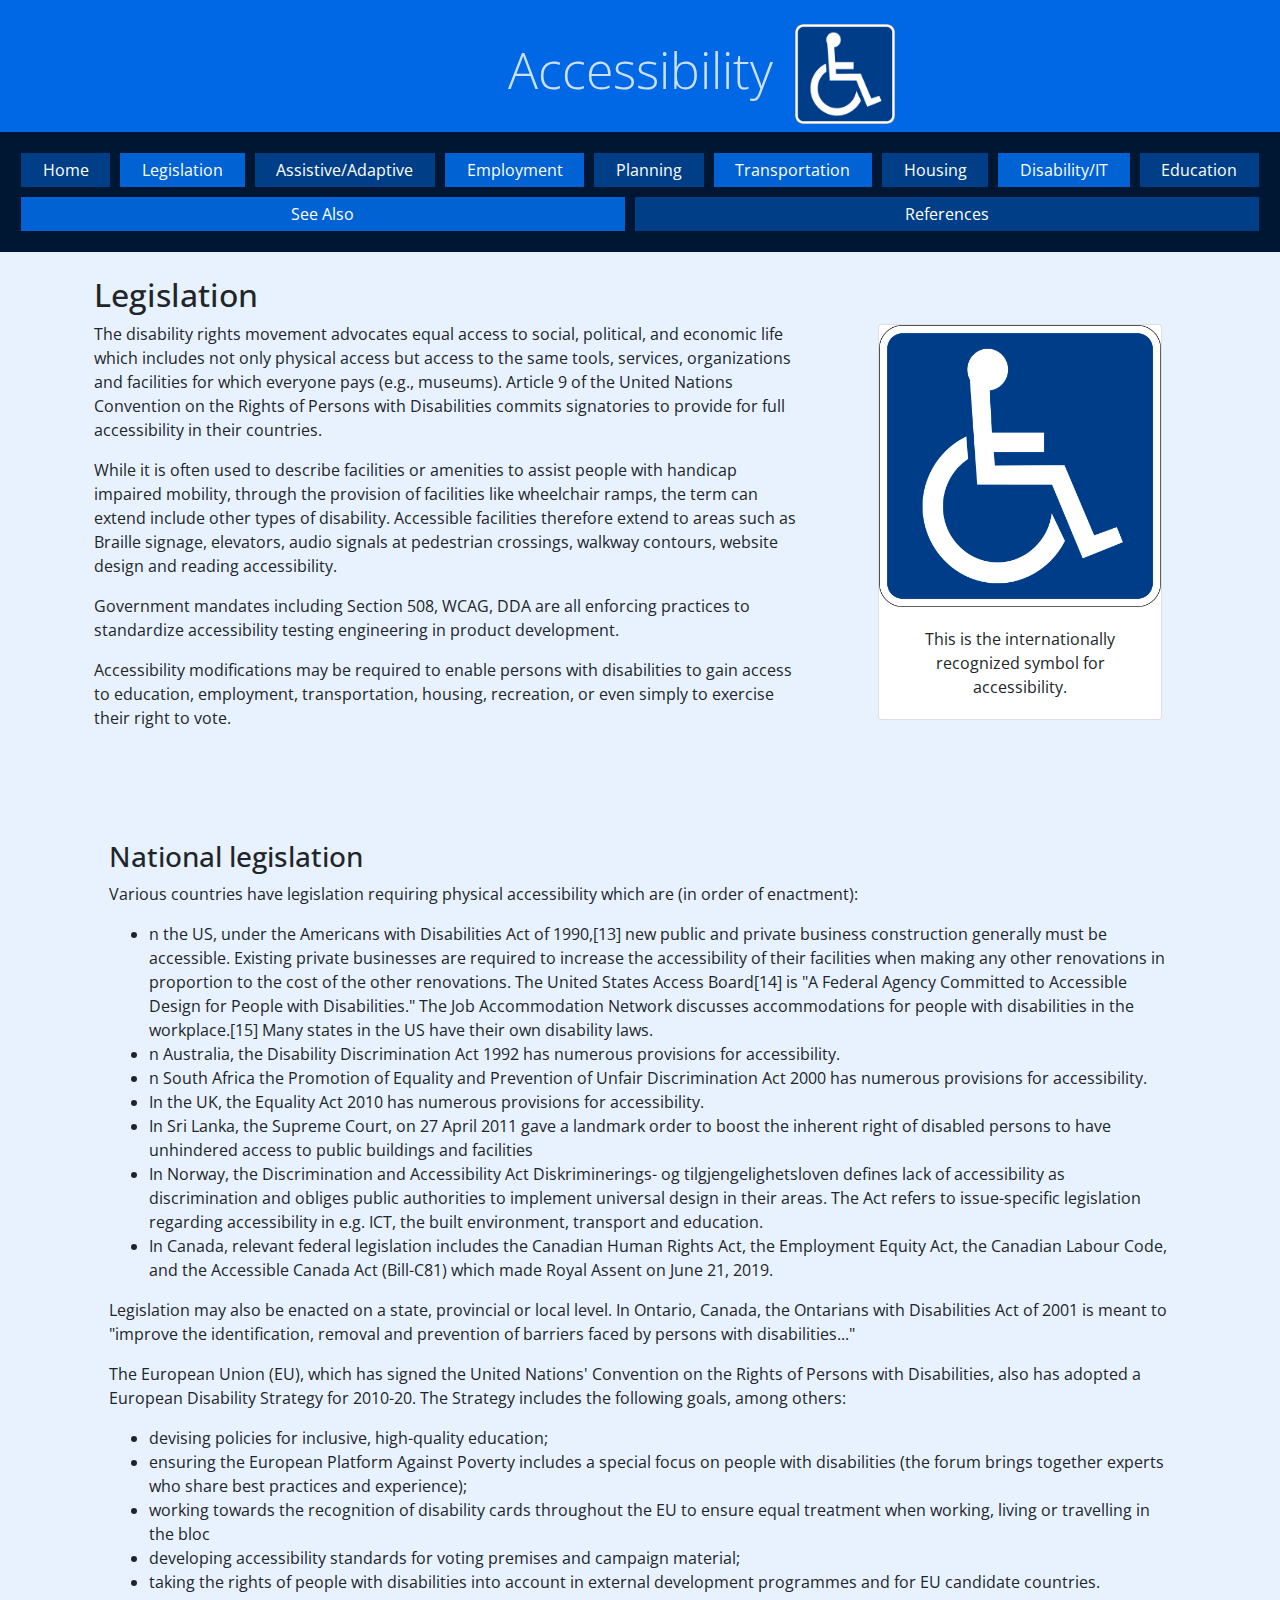
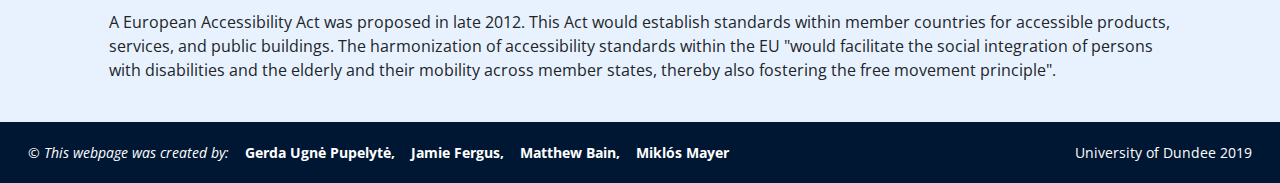
<file: legislation.html>
<!DOCTYPE html>
<html lang="en" dir="ltr">

<head>
  <!-- import css -->
  <link rel="stylesheet" href="css/master.css">
  <meta charset="utf-8">

  <meta name="viewport" content="width=device-width, initial-scale=1, shrink-to-fit=no">
  <!-- import Muli font here-->
  <link href="https://fonts.googleapis.com/css?family=Open+Sans:300,400&display=swap" rel="stylesheet">
  <!--import bootstrap css-->
  <link rel="stylesheet" href="https://stackpath.bootstrapcdn.com/bootstrap/4.3.1/css/bootstrap.min.css" integrity="sha384-ggOyR0iXCbMQv3Xipma34MD+dH/1fQ784/j6cY/iJTQUOhcWr7x9JvoRxT2MZw1T" crossorigin="anonymous">
  <!-- webpage title -->
  <title>Legislation</title>
</head>

<body class="bgColor min-vh-100">
  <!-- header containing website heading and logo (the same on every page)-->
  <header class="container-fluid p-4 text-center">
    <img class="logo d-none d-sm-inline-block float-right img-fluid" src="images/logo.png" alt="">
    <h1 id="headerText" class="pt-3">Accessibility</h1>
  </header>

  <!-- navbar containing a link to each page (the same on every page) -->
  <nav class="navbar navbar-dark navbar-expand-md p-3">
    <a id="navTitle" class="navbar-brand collapse navbar-nav" href="#">Navigation</a>
    <button class="navbar-toggler" type="button" data-toggle="collapse" data-target="#navbarNav" aria-controls="navbarNav" aria-expanded="false" aria-label="Toggle navigation">
      <span class="navbar-toggler-icon"></span>
    </button>
    <div class="nav-list collapse navbar-collapse navbar-nav" id="navbarNav">
      <a href="home.html">Home</a>
      <a href="legislation.html">Legislation</a>
      <a href="assistive.html">Assistive/Adaptive</a>
      <a href="employment.html">Employment</a>
      <a href="planning.html">Planning</a>
      <a href="transport.html">Transportation</a>
      <a href="housing.html">Housing</a>
      <a href="disability.html">Disability/IT</a>
      <a href="education.html">Education</a>
      <a href="seealso.html">See Also</a>
      <a href="references.html">References</a>
    </div>
  </nav>

  <main class="container">
    <article class="row">
      <!-- main section containing the information on the page -->
      <div class="col-lg-8 col-md-7 p-4">
        <h2>Legislation</h2>
        <p> The disability rights movement advocates equal access to social, political, and economic life which includes not only physical access but access to the same tools, services, organizations and facilities for which everyone pays (e.g.,
          museums). Article 9 of the United Nations Convention on the Rights of Persons with Disabilities commits signatories to provide for full accessibility in their countries.</p>

        <p>While it is often used to describe facilities or amenities to assist people with handicap impaired mobility, through the provision of facilities like wheelchair ramps, the term can extend include other types of disability. Accessible
          facilities therefore extend to areas such as Braille signage, elevators, audio signals at pedestrian crossings, walkway contours, website design and reading accessibility.</p>

        <p>Government mandates including Section 508, WCAG, DDA are all enforcing practices to standardize accessibility testing engineering in product development.</p>

        <p>Accessibility modifications may be required to enable persons with disabilities to gain access to education, employment, transportation, housing, recreation, or even simply to exercise their right to vote. </p>
      </div>


      <!-- card containing an image and some text about the image -->
      <div class="col-lg-4 col-md-5 p-5">
        <div class="card mt-4 mb-5">
          <img src="images/logo.png" class="card-img-top" alt="...">
          <div class="card-body">
            <p class="card-text text-center">This is the internationally recognized symbol for accessibility.</p>
          </div>
        </div>
      </div>
    </article>

    <!-- another section containing more information on the page -->
    <section class="col-lg-12 col-sm-12 p-4">
      <h3>National legislation</h3>
      <p>Various countries have legislation requiring physical accessibility which are (in order of enactment): </p>

      <ul>
        <li>n the US, under the Americans with Disabilities Act of 1990,[13] new public and private business construction generally must be accessible. Existing private businesses are required to increase the accessibility of their facilities when
          making any other renovations in proportion to the cost of the other renovations. The United States Access Board[14] is "A Federal Agency Committed to Accessible Design for People with Disabilities." The Job Accommodation Network discusses
          accommodations for people with disabilities in the workplace.[15] Many states in the US have their own disability laws.</li>
        <li>n Australia, the Disability Discrimination Act 1992 has numerous provisions for accessibility.</li>
        <li>n South Africa the Promotion of Equality and Prevention of Unfair Discrimination Act 2000 has numerous provisions for accessibility.</li>
        <li>In the UK, the Equality Act 2010 has numerous provisions for accessibility.</li>
        <li>In Sri Lanka, the Supreme Court, on 27 April 2011 gave a landmark order to boost the inherent right of disabled persons to have unhindered access to public buildings and facilities</li>
        <li>In Norway, the Discrimination and Accessibility Act Diskriminerings- og tilgjengelighetsloven defines lack of accessibility as discrimination and obliges public authorities to implement universal design in their areas. The Act refers to
          issue-specific legislation regarding accessibility in e.g. ICT, the built environment, transport and education.</li>
        <li>In Canada, relevant federal legislation includes the Canadian Human Rights Act, the Employment Equity Act, the Canadian Labour Code, and the Accessible Canada Act (Bill-C81) which made Royal Assent on June 21, 2019.</li>
      </ul>

      <p>Legislation may also be enacted on a state, provincial or local level. In Ontario, Canada, the Ontarians with Disabilities Act of 2001 is meant to "improve the identification, removal and prevention of barriers faced by persons with
        disabilities..."</p>
      <p>The European Union (EU), which has signed the United Nations' Convention on the Rights of Persons with Disabilities, also has adopted a European Disability Strategy for 2010-20. The Strategy includes the following goals, among others:</p>

      <ul>
        <li>devising policies for inclusive, high-quality education;</li>
        <li>ensuring the European Platform Against Poverty includes a special focus on people with disabilities (the forum brings together experts who share best practices and experience);</li>
        <li>working towards the recognition of disability cards throughout the EU to ensure equal treatment when working, living or travelling in the bloc</li>
        <li>developing accessibility standards for voting premises and campaign material;</li>
        <li>taking the rights of people with disabilities into account in external development programmes and for EU candidate countries.</li>
      </ul>

      <p>A European Accessibility Act was proposed in late 2012. This Act would establish standards within member countries for accessible products, services, and public buildings. The harmonization of accessibility standards within the EU "would
        facilitate the social integration of persons with disabilities and the elderly and their mobility across member states, thereby also fostering the free movement principle".</p>

    </section>

  </main>

  <!-- footer containing our names and our university (the same on every page) -->
    <footer class="container-fluid">
      <div class="row p-1 align-middle">
        <p class="col-8 h-auto my-3 px-4" id="copyrights">&copy; <span class="font-italic">This webpage was created by:</span><span class="name font-weight-bolder">Gerda Ugnė Pupelytė,</span><span class="name font-weight-bolder">Jamie
            Fergus,</span><span class="name font-weight-bolder">Matthew Bain,</span><span class="name font-weight-bolder">Miklós Mayer</span></p>
        <p class="col-4 h-auto my-auto px-4" id="right-footer">University of Dundee 2019</p>
      </div>
    </footer>

    <!--import bootstrap JavaScript-->
    <script src="https://code.jquery.com/jquery-3.3.1.slim.min.js" integrity="sha384-q8i/X+965DzO0rT7abK41JStQIAqVgRVzpbzo5smXKp4YfRvH+8abtTE1Pi6jizo" crossorigin="anonymous"></script>
    <script src="https://cdnjs.cloudflare.com/ajax/libs/popper.js/1.14.7/umd/popper.min.js" integrity="sha384-UO2eT0CpHqdSJQ6hJty5KVphtPhzWj9WO1clHTMGa3JDZwrnQq4sF86dIHNDz0W1" crossorigin="anonymous"></script>
    <script src="https://stackpath.bootstrapcdn.com/bootstrap/4.3.1/js/bootstrap.min.js" integrity="sha384-JjSmVgyd0p3pXB1rRibZUAYoIIy6OrQ6VrjIEaFf/nJGzIxFDsf4x0xIM+B07jRM" crossorigin="anonymous"></script>
</body>

</html>
</file>
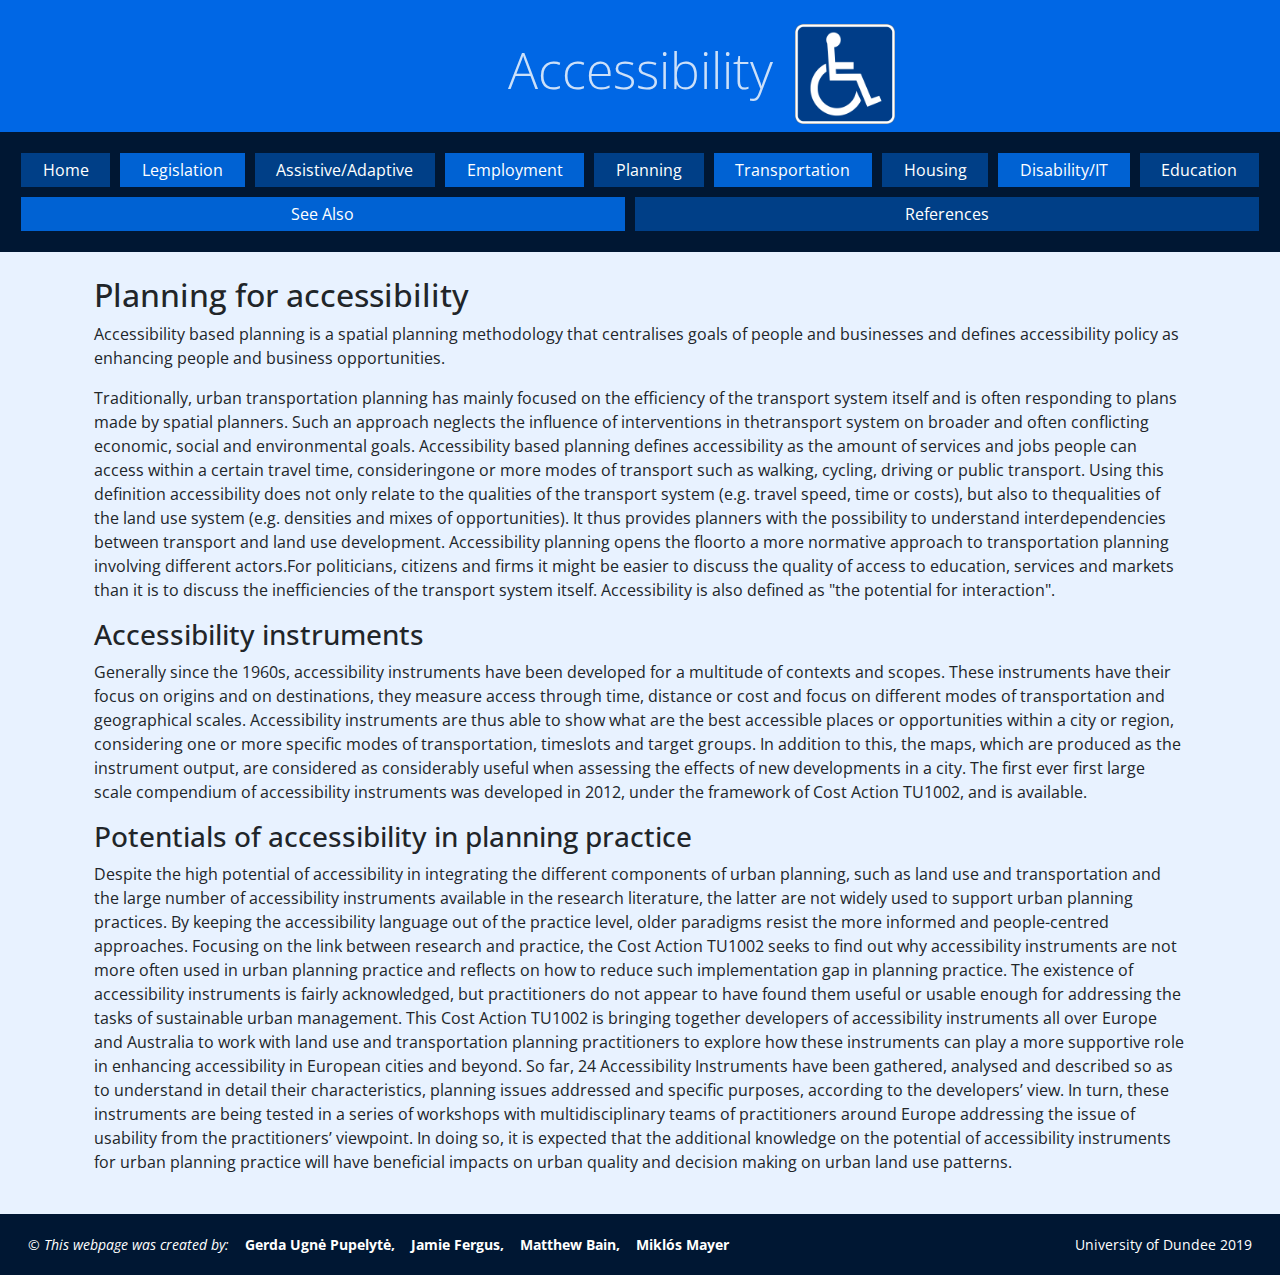
<file: planning.html>
<!DOCTYPE html>
<html lang="en" dir="ltr">

<head>
  <!-- import css -->
  <link rel="stylesheet" href="css/master.css">
  <meta charset="utf-8">

  <meta name="viewport" content="width=device-width, initial-scale=1, shrink-to-fit=no">
  <!-- import Muli font here-->
  <link href="https://fonts.googleapis.com/css?family=Open+Sans:300,400&display=swap" rel="stylesheet">
  <!--import bootstrap css-->
  <link rel="stylesheet" href="https://stackpath.bootstrapcdn.com/bootstrap/4.3.1/css/bootstrap.min.css" integrity="sha384-ggOyR0iXCbMQv3Xipma34MD+dH/1fQ784/j6cY/iJTQUOhcWr7x9JvoRxT2MZw1T" crossorigin="anonymous">
  <!-- webpage title -->
  <title>Planning for Accessibility</title>
</head>

<body class="bgColor min-vh-100">
  <!-- header containing website heading and logo (the same on every page)-->
  <header class="container-fluid p-4 text-center">
    <img class="logo d-none d-sm-inline-block float-right img-fluid" src="images/logo.png" alt="">
    <h1 id="headerText" class="pt-3">Accessibility</h1>
  </header>

  <!-- navbar containing a link to each page (the same on every page) -->
  <nav class="navbar navbar-dark navbar-expand-md p-3">
    <a id="navTitle" class="navbar-brand collapse navbar-nav" href="#">Navigation</a>
    <button class="navbar-toggler" type="button" data-toggle="collapse" data-target="#navbarNav" aria-controls="navbarNav" aria-expanded="false" aria-label="Toggle navigation">
      <span class="navbar-toggler-icon"></span>
    </button>
    <div class="nav-list collapse navbar-collapse navbar-nav" id="navbarNav">
      <a href="home.html">Home</a>
      <a href="legislation.html">Legislation</a>
      <a href="assistive.html">Assistive/Adaptive</a>
      <a href="employment.html">Employment</a>
      <a href="planning.html">Planning</a>
      <a href="transport.html">Transportation</a>
      <a href="housing.html">Housing</a>
      <a href="disability.html">Disability/IT</a>
      <a href="education.html">Education</a>
      <a href="seealso.html">See Also</a>
      <a href="references.html">References</a>
    </div>
  </nav>

  <main class="container">
    <article class="row">
      <!-- main section containing the information on the page -->
      <div class="col-lg-12 col-sm-12 p-4">
        <h2>Planning for accessibility</h2>
        <p>Accessibility based planning is a spatial planning methodology that centralises goals of people and businesses and defines accessibility policy as enhancing people and business opportunities. </p>
        <p>Traditionally, urban transportation planning has mainly focused on the efficiency of the transport system itself and is often responding to plans made by spatial planners. Such an approach neglects the influence of interventions in thetransport system on broader and often conflicting economic, social and environmental goals. Accessibility based planning defines accessibility as the amount of services and jobs people can access within a certain travel time, consideringone or more modes of transport such as walking, cycling, driving or public transport. Using this definition accessibility does not only relate to the qualities of the transport system (e.g. travel speed, time or costs), but also to thequalities of the land use system (e.g. densities and mixes of opportunities). It thus provides planners with the possibility to understand interdependencies between transport and land use development. Accessibility planning opens the floorto a more normative approach to transportation planning involving different actors.For politicians, citizens and firms it might be easier to discuss the quality of access to education, services and markets than it is to discuss the inefficiencies of the transport system itself. Accessibility is also defined as "the potential for interaction". </p>
        <h3>Accessibility instruments</h3>
        <p>Generally since the 1960s, accessibility instruments have been developed for a multitude of contexts and scopes. These instruments have their focus on origins and on destinations, they measure access through time, distance or cost and focus on different modes of transportation and geographical scales. Accessibility instruments are thus able to show what are the best accessible places or opportunities within a city or region, considering one or more specific modes of transportation, timeslots and target groups. In addition to this, the maps, which are produced as the instrument output, are considered as considerably useful when assessing the effects of new developments in a city. The first ever first large scale compendium of accessibility instruments was developed in 2012, under the framework of Cost Action TU1002, and is available.</p>
        <h3>Potentials of accessibility in planning practice</h3>
        <p> Despite the high potential of accessibility in integrating the different components of urban planning, such as land use and transportation and the large number of accessibility instruments available in the research literature, the latter are not widely used to support urban planning practices. By keeping the accessibility language out of the practice level, older paradigms resist the more informed and people-centred approaches. Focusing on the link between research and practice, the Cost Action TU1002 seeks to find out why accessibility instruments are not more often used in urban planning practice and reflects on how to reduce such implementation gap in planning practice. The existence of accessibility instruments is fairly acknowledged, but practitioners do not appear to have found them useful or usable enough for addressing the tasks of sustainable urban management. This Cost Action TU1002 is bringing together developers of accessibility instruments all over Europe and Australia to work with land use and transportation planning practitioners to explore how these instruments can play a more supportive role in enhancing accessibility in European cities and beyond. So far, 24 Accessibility Instruments have been gathered, analysed and described so as to understand in detail their characteristics, planning issues addressed and specific purposes, according to the developers’ view. In turn, these instruments are being tested in a series of workshops with multidisciplinary teams of practitioners around Europe addressing the issue of usability from the practitioners’ viewpoint. In doing so, it is expected that the additional knowledge on the potential of accessibility instruments for urban planning practice will have beneficial impacts on urban quality and decision making on urban land use patterns. </p>
      </div>
    </article>
  </main>

  <!-- footer containing our names and our university (the same on every page) -->
  <footer class="container-fluid">
    <div class="row p-1 align-middle">
      <p class="col-8 h-auto my-3 px-4" id="copyrights">&copy; <span class="font-italic">This webpage was created by:</span><span class="name font-weight-bolder">Gerda Ugnė Pupelytė,</span><span class="name font-weight-bolder">Jamie
          Fergus,</span><span class="name font-weight-bolder">Matthew Bain,</span><span class="name font-weight-bolder">Miklós Mayer</span></p>
      <p class="col-4 h-auto my-auto px-4" id="right-footer">University of Dundee 2019</p>
    </div>
  </footer>

  <!--import bootstrap JavaScript-->
  <script src="https://code.jquery.com/jquery-3.3.1.slim.min.js" integrity="sha384-q8i/X+965DzO0rT7abK41JStQIAqVgRVzpbzo5smXKp4YfRvH+8abtTE1Pi6jizo" crossorigin="anonymous"></script>
  <script src="https://cdnjs.cloudflare.com/ajax/libs/popper.js/1.14.7/umd/popper.min.js" integrity="sha384-UO2eT0CpHqdSJQ6hJty5KVphtPhzWj9WO1clHTMGa3JDZwrnQq4sF86dIHNDz0W1" crossorigin="anonymous"></script>
  <script src="https://stackpath.bootstrapcdn.com/bootstrap/4.3.1/js/bootstrap.min.js" integrity="sha384-JjSmVgyd0p3pXB1rRibZUAYoIIy6OrQ6VrjIEaFf/nJGzIxFDsf4x0xIM+B07jRM" crossorigin="anonymous"></script>
</body>

</html>
</file>
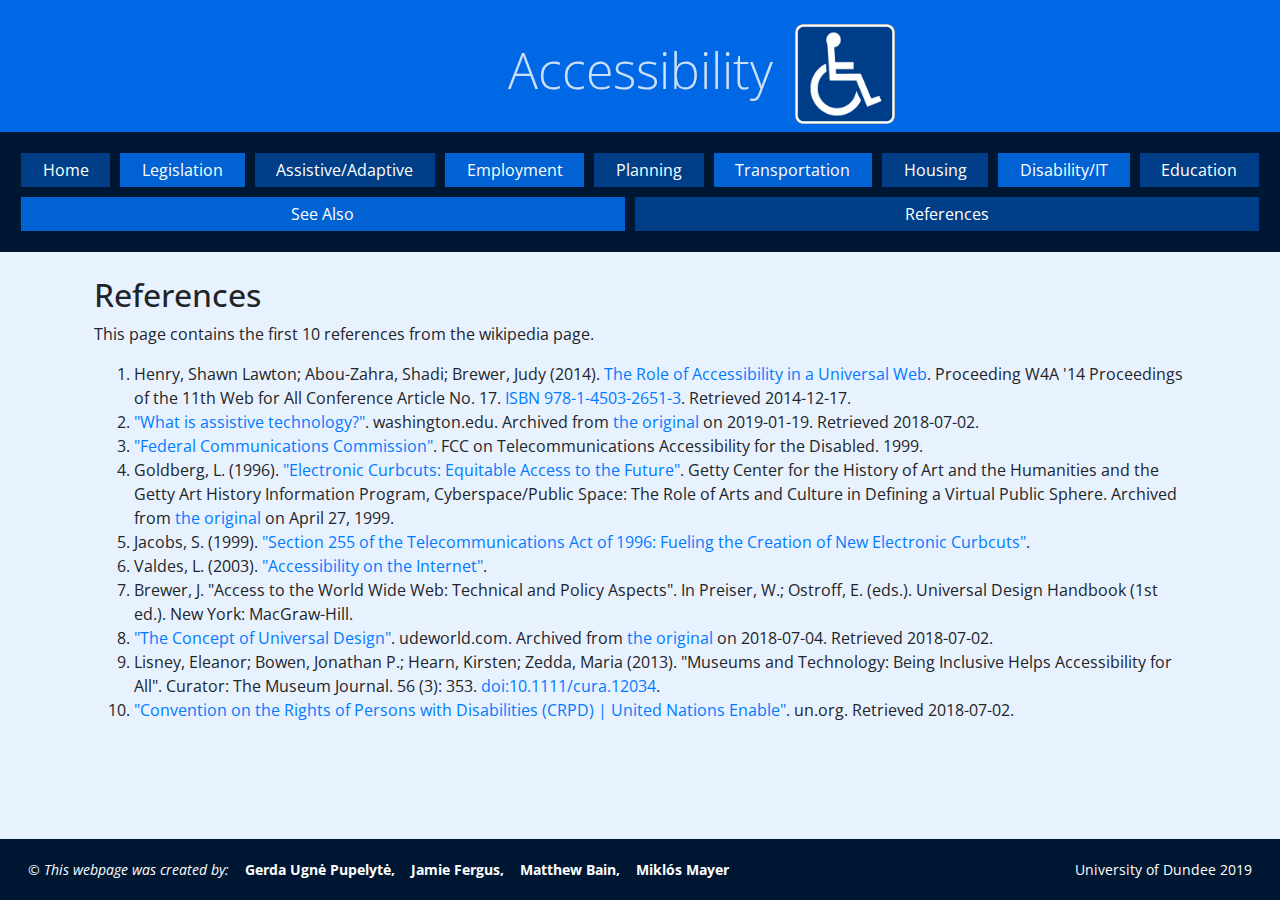
<file: references.html>
<!DOCTYPE html>
<html lang="en" dir="ltr">

<head>
  <!-- import css -->
  <link rel="stylesheet" href="css/master.css">
  <meta charset="utf-8">

  <meta name="viewport" content="width=device-width, initial-scale=1, shrink-to-fit=no">
  <!-- import Muli font here-->
  <link href="https://fonts.googleapis.com/css?family=Open+Sans:300,400&display=swap" rel="stylesheet">
  <!--import bootstrap css-->
  <link rel="stylesheet" href="https://stackpath.bootstrapcdn.com/bootstrap/4.3.1/css/bootstrap.min.css" integrity="sha384-ggOyR0iXCbMQv3Xipma34MD+dH/1fQ784/j6cY/iJTQUOhcWr7x9JvoRxT2MZw1T" crossorigin="anonymous">
  <!-- webpage title -->
  <title>References</title>
</head>

<body class="bgColor min-vh-100">
  <!-- header containing website heading and logo (the same on every page)-->
  <header class="container-fluid p-4 text-center">
    <img class="logo d-none d-sm-inline-block float-right img-fluid" src="images/logo.png" alt="">
    <h1 id="headerText" class="pt-3">Accessibility</h1>
  </header>

  <!-- navbar containing a link to each page (the same on every page) -->
  <nav class="navbar navbar-dark navbar-expand-md p-3">
    <a id="navTitle" class="navbar-brand collapse navbar-nav" href="#">Navigation</a>
    <button class="navbar-toggler" type="button" data-toggle="collapse" data-target="#navbarNav" aria-controls="navbarNav" aria-expanded="false" aria-label="Toggle navigation">
      <span class="navbar-toggler-icon"></span>
    </button>
    <div class="nav-list collapse navbar-collapse navbar-nav" id="navbarNav">
      <a href="home.html">Home</a>
      <a href="legislation.html">Legislation</a>
      <a href="assistive.html">Assistive/Adaptive</a>
      <a href="employment.html">Employment</a>
      <a href="planning.html">Planning</a>
      <a href="transport.html">Transportation</a>
      <a href="housing.html">Housing</a>
      <a href="disability.html">Disability/IT</a>
      <a href="education.html">Education</a>
      <a href="seealso.html">See Also</a>
      <a href="references.html">References</a>
    </div>
  </nav>

  <main class="container">
    <article class="row">
      <!-- main section containing the first 10 references from the wikipedia page. Some of the links don't work for some reason but i included them anyway.-->
      <div class="col-lg-12 col-sm-12 p-4">
        <h2>References</h2>
        <p>This page contains the first 10 references from the wikipedia page.</p>
          <ol>
            <li>Henry, Shawn Lawton; Abou-Zahra, Shadi; Brewer, Judy (2014). <a href="https://dl.acm.org/citation.cfm?doid=2596695.2596719">The Role of Accessibility in a Universal Web</a>. Proceeding W4A '14 Proceedings of the 11th Web for All Conference Article No. 17. <a href="https://en.wikipedia.org/wiki/International_Standard_Book_Number">ISBN</a> <a href="https://en.wikipedia.org/wiki/Special:BookSources/978-1-4503-2651-3">978-1-4503-2651-3</a>. Retrieved 2014-12-17.</li>
            <li><a href="https://web.archive.org/web/20190119142215/http://www.washington.edu/accessit/print.html?ID=1109">"What is assistive technology?"</a>. washington.edu. Archived from <a href="https://www.washington.edu/accessit/print.html?ID=1109">the original</a> on 2019-01-19. Retrieved 2018-07-02.</li>
            <li><a href="https://transition.fcc.gov/Bureaus/Common_Carrier/Orders/1999/fcc99181.txt">"Federal Communications Commission"</a>. FCC on Telecommunications Accessibility for the Disabled. 1999.</li>
            <li> Goldberg, L. (1996). <a href="https://web.archive.org/web/19990427111220/http://www.ahip.getty.edu/cyberpub/goldberg.html">"Electronic Curbcuts: Equitable Access to the Future"</a>. Getty Center for the History of Art and the Humanities and the Getty Art History Information Program, Cyberspace/Public Space: The Role of Arts and Culture in Defining a Virtual Public Sphere. Archived from <a href="http://www.ahip.getty.edu/cyberpub/goldberg.html">the original</a> on April 27, 1999.</li>
            <li>Jacobs, S. (1999). <a href="http://www.accessiblesociety.org/topics/technology/eleccurbcut.htm">"Section 255 of the Telecommunications Act of 1996: Fueling the Creation of New Electronic Curbcuts"</a>.</li>
            <li>Valdes, L. (2003). <a href="https://www.un.org/esa/socdev/enable/disacc00.htm">"Accessibility on the Internet"</a>.</li>
            <li> Brewer, J. "Access to the World Wide Web: Technical and Policy Aspects". In Preiser, W.; Ostroff, E. (eds.). Universal Design Handbook (1st ed.). New York: MacGraw-Hill.</li>
            <li><a href="https://web.archive.org/web/20180704095800/http://www.udeworld.com/dissemination/publications/56-reprints-short-articles-and-papers/110-the-concept-of-universal-design.html">"The Concept of Universal Design"</a>. udeworld.com. Archived from <a href="http://www.udeworld.com/dissemination/publications/56-reprints-short-articles-and-papers/110-the-concept-of-universal-design.html">the original</a> on 2018-07-04. Retrieved 2018-07-02.</li>
            <li>Lisney, Eleanor; Bowen, Jonathan P.; Hearn, Kirsten; Zedda, Maria (2013). "Museums and Technology: Being Inclusive Helps Accessibility for All". Curator: The Museum Journal. 56 (3): 353. <a href="https://en.wikipedia.org/wiki/Digital_object_identifier">doi:</a><a href="https://onlinelibrary.wiley.com/doi/full/10.1111/cura.12034">10.1111/cura.12034</a>.</li>
            <li><a href="https://www.un.org/development/desa/disabilities/convention-on-the-rights-of-persons-with-disabilities.html">"Convention on the Rights of Persons with Disabilities (CRPD) | United Nations Enable"</a>. un.org. Retrieved 2018-07-02.</li>
          </ol>
        </div>
      </article>
    </main>

  <!-- footer containing our names and our university (the same on every page) -->
  <footer class="container-fluid">
    <div class="row p-1 align-middle">
      <p class="col-8 h-auto my-3 px-4" id="copyrights">&copy; <span class="font-italic">This webpage was created by:</span><span class="name font-weight-bolder">Gerda Ugnė Pupelytė,</span><span class="name font-weight-bolder">Jamie Fergus,</span><span class="name font-weight-bolder">Matthew Bain,</span><span class="name font-weight-bolder">Miklós Mayer</span></p>
      <p class="col-4 h-auto my-auto px-4" id="right-footer"><span class="text-nowrap">University of Dundee</span> 2019</p>
    </div>
  </footer>

  <!--import bootstrap JavaScript-->
  <script src="https://code.jquery.com/jquery-3.3.1.slim.min.js" integrity="sha384-q8i/X+965DzO0rT7abK41JStQIAqVgRVzpbzo5smXKp4YfRvH+8abtTE1Pi6jizo" crossorigin="anonymous"></script>
  <script src="https://cdnjs.cloudflare.com/ajax/libs/popper.js/1.14.7/umd/popper.min.js" integrity="sha384-UO2eT0CpHqdSJQ6hJty5KVphtPhzWj9WO1clHTMGa3JDZwrnQq4sF86dIHNDz0W1" crossorigin="anonymous"></script>
  <script src="https://stackpath.bootstrapcdn.com/bootstrap/4.3.1/js/bootstrap.min.js" integrity="sha384-JjSmVgyd0p3pXB1rRibZUAYoIIy6OrQ6VrjIEaFf/nJGzIxFDsf4x0xIM+B07jRM" crossorigin="anonymous"></script>
</body>

</html>
</file>
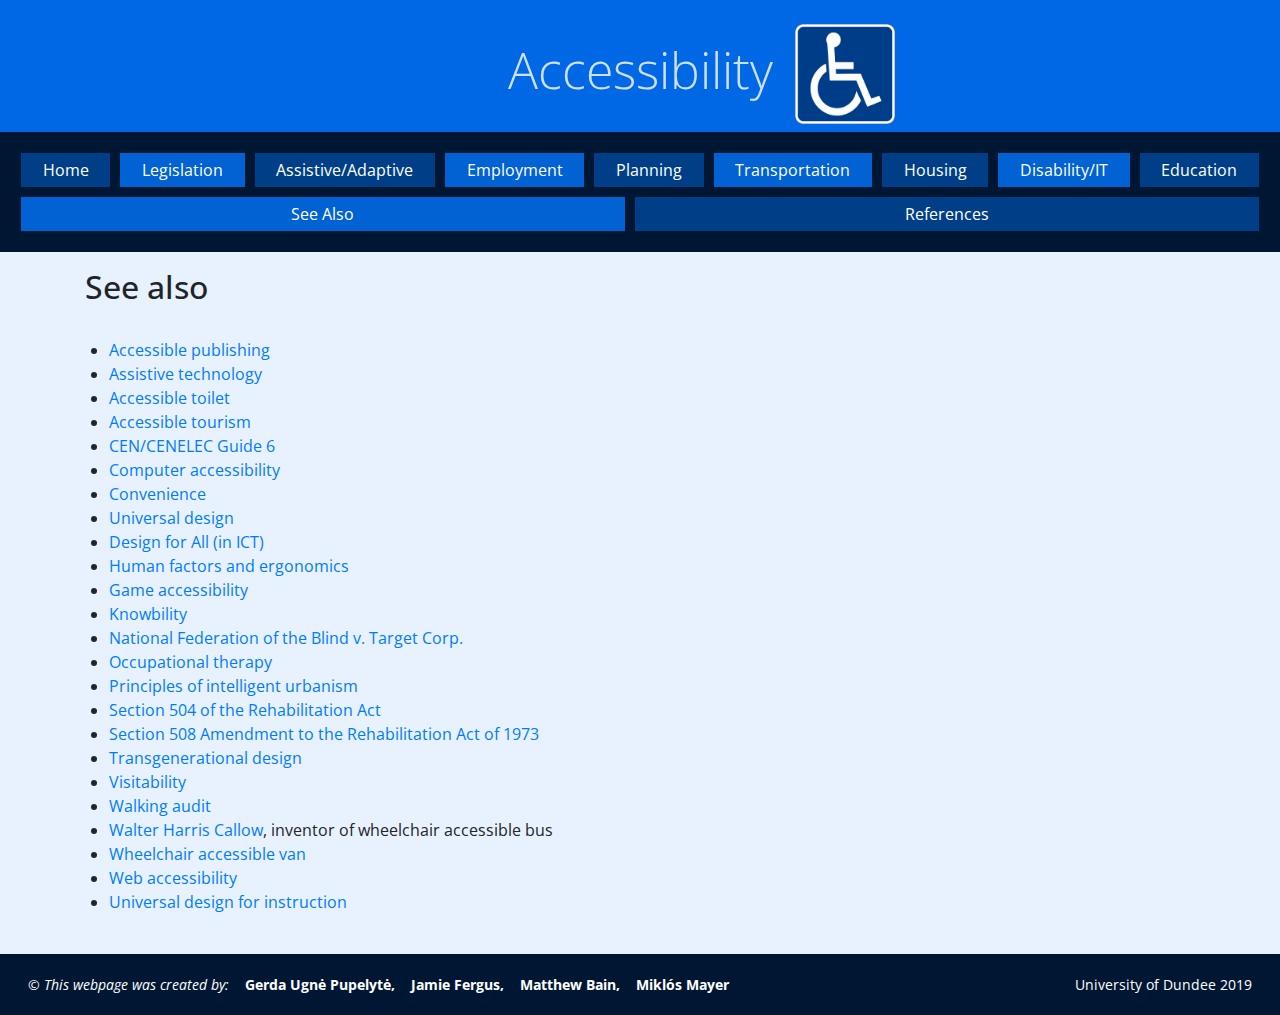
<file: seealso.html>
<!DOCTYPE html>
<html lang="en" dir="ltr">

<head>
  <!-- import css -->
  <link rel="stylesheet" href="css/master.css">
  <meta charset="utf-8">

  <meta name="viewport" content="width=device-width, initial-scale=1, shrink-to-fit=no">
  <!-- import Muli font here-->
  <link href="https://fonts.googleapis.com/css?family=Open+Sans:300,400&display=swap" rel="stylesheet">
  <!--import bootstrap css-->
  <link rel="stylesheet" href="https://stackpath.bootstrapcdn.com/bootstrap/4.3.1/css/bootstrap.min.css" integrity="sha384-ggOyR0iXCbMQv3Xipma34MD+dH/1fQ784/j6cY/iJTQUOhcWr7x9JvoRxT2MZw1T" crossorigin="anonymous">
  <!-- webpage title -->
  <title>See also</title>
</head>

<body class="bgColor min-vh-100">
  <!-- header containing website heading and logo (the same on every page)-->
  <header class="container-fluid p-4 text-center">
    <img class="logo d-none d-sm-inline-block float-right img-fluid" src="images/logo.png" alt="">
    <h1 id="headerText" class="pt-3">Accessibility</h1>
  </header>

  <!-- navbar containing a link to each page (the same on every page) -->
  <nav class="navbar navbar-dark navbar-expand-md p-3">
    <a id="navTitle" class="navbar-brand collapse navbar-nav" href="#">Navigation</a>
    <button class="navbar-toggler" type="button" data-toggle="collapse" data-target="#navbarNav" aria-controls="navbarNav" aria-expanded="false" aria-label="Toggle navigation">
      <span class="navbar-toggler-icon"></span>
    </button>
    <div class="nav-list collapse navbar-collapse navbar-nav" id="navbarNav">
      <a href="index.html">Home</a>
      <a href="legislation.html">Legislation</a>
      <a href="assistive.html">Assistive/Adaptive</a>
      <a href="employment.html">Employment</a>
      <a href="planning.html">Planning</a>
      <a href="transport.html">Transportation</a>
      <a href="housing.html">Housing</a>
      <a href="disability.html">Disability/IT</a>
      <a href="education.html">Education</a>
      <a href="seealso.html">See Also</a>
      <a href="references.html">References</a>
    </div>
  </nav>


  <main class="container">
    <article>
      <!-- main section containing links to other wikipedia pages -->
      <h2 class="pt-3">See also</h2>

      <ul class="p-4">
        <li><a href="https://en.wikipedia.org/wiki/Accessible_publishing">Accessible publishing</a></li>
        <li><a href="https://en.wikipedia.org/wiki/Assistive_technology">Assistive technology</a></li>
        <li><a href="https://en.wikipedia.org/wiki/Accessible_toilet">Accessible toilet</a></li>
        <li><a href="https://en.wikipedia.org/wiki/Accessible_tourism">Accessible tourism</a></li>
        <li><a href="https://en.wikipedia.org/wiki/CEN/CENELEC_Guide_6">CEN/CENELEC Guide 6</a></li>
        <li><a href="https://en.wikipedia.org/wiki/Computer_accessibility">Computer accessibility</a></li>
        <li><a href="https://en.wikipedia.org/wiki/Convenience">Convenience</a></li>
        <li><a href="https://en.wikipedia.org/wiki/Universal_design">Universal design</a></li>
        <li><a href="https://en.wikipedia.org/wiki/Design_for_All_(in_ICT)">Design for All (in ICT)</a></li>
        <li><a href="https://en.wikipedia.org/wiki/Human_factors_and_ergonomics">Human factors and ergonomics</a></li>
        <li><a href="https://en.wikipedia.org/wiki/Game_accessibility">Game accessibility</a></li>
        <li><a href="https://en.wikipedia.org/wiki/Knowbility">Knowbility</a></li>
        <li><a href="https://en.wikipedia.org/wiki/National_Federation_of_the_Blind_v._Target_Corp.">National Federation of the Blind v. Target Corp.</a></li>
        <li><a href="https://en.wikipedia.org/wiki/Occupational_therapy">Occupational therapy</a></li>
        <li><a href="https://en.wikipedia.org/wiki/Principles_of_intelligent_urbanism">Principles of intelligent urbanism</a></li>
        <li><a href="https://en.wikipedia.org/wiki/Section_504_of_the_Rehabilitation_Act">Section 504 of the Rehabilitation Act</a></li>
        <li><a href="https://en.wikipedia.org/wiki/Section_508_Amendment_to_the_Rehabilitation_Act_of_1973">Section 508 Amendment to the Rehabilitation Act of 1973</a></li>
        <li><a href="https://en.wikipedia.org/wiki/Transgenerational_design">Transgenerational design</a></li>
        <li><a href="https://en.wikipedia.org/wiki/Visitability">Visitability</a></li>
        <li><a href="https://en.wikipedia.org/wiki/Walking_audit">Walking audit</a></li>
        <li><a href="https://en.wikipedia.org/wiki/Walter_Harris_Callow">Walter Harris Callow</a>, inventor of wheelchair accessible bus</li>
        <li><a href="https://en.wikipedia.org/wiki/Wheelchair_accessible_van">Wheelchair accessible van</a></li>
        <li><a href="https://en.wikipedia.org/wiki/Web_accessibility">Web accessibility</a></li>
        <li><a href="https://en.wikipedia.org/wiki/Universal_design_for_instruction">Universal design for instruction</a></li>

      </ul>
    </article>
  </main>

  <!-- footer containing our names and our university (the same on every page) -->
  <footer class="container-fluid">
    <div class="row p-1 align-middle">
      <p class="col-8 h-auto my-3 px-4" id="copyrights">&copy; <span class="font-italic">This webpage was created by:</span><span class="name font-weight-bolder">Gerda Ugnė Pupelytė,</span><span class="name font-weight-bolder">Jamie Fergus,</span><span class="name font-weight-bolder">Matthew Bain,</span><span class="name font-weight-bolder">Miklós Mayer</span></p>
      <p class="col-4 h-auto my-auto px-4" id="right-footer">University of Dundee 2019</p>
    </div>
  </footer>

  <!--import bootstrap JavaScript-->
  <script src="https://code.jquery.com/jquery-3.3.1.slim.min.js" integrity="sha384-q8i/X+965DzO0rT7abK41JStQIAqVgRVzpbzo5smXKp4YfRvH+8abtTE1Pi6jizo" crossorigin="anonymous"></script>
  <script src="https://cdnjs.cloudflare.com/ajax/libs/popper.js/1.14.7/umd/popper.min.js" integrity="sha384-UO2eT0CpHqdSJQ6hJty5KVphtPhzWj9WO1clHTMGa3JDZwrnQq4sF86dIHNDz0W1" crossorigin="anonymous"></script>
  <script src="https://stackpath.bootstrapcdn.com/bootstrap/4.3.1/js/bootstrap.min.js" integrity="sha384-JjSmVgyd0p3pXB1rRibZUAYoIIy6OrQ6VrjIEaFf/nJGzIxFDsf4x0xIM+B07jRM" crossorigin="anonymous"></script>
</body>

</html>
</file>
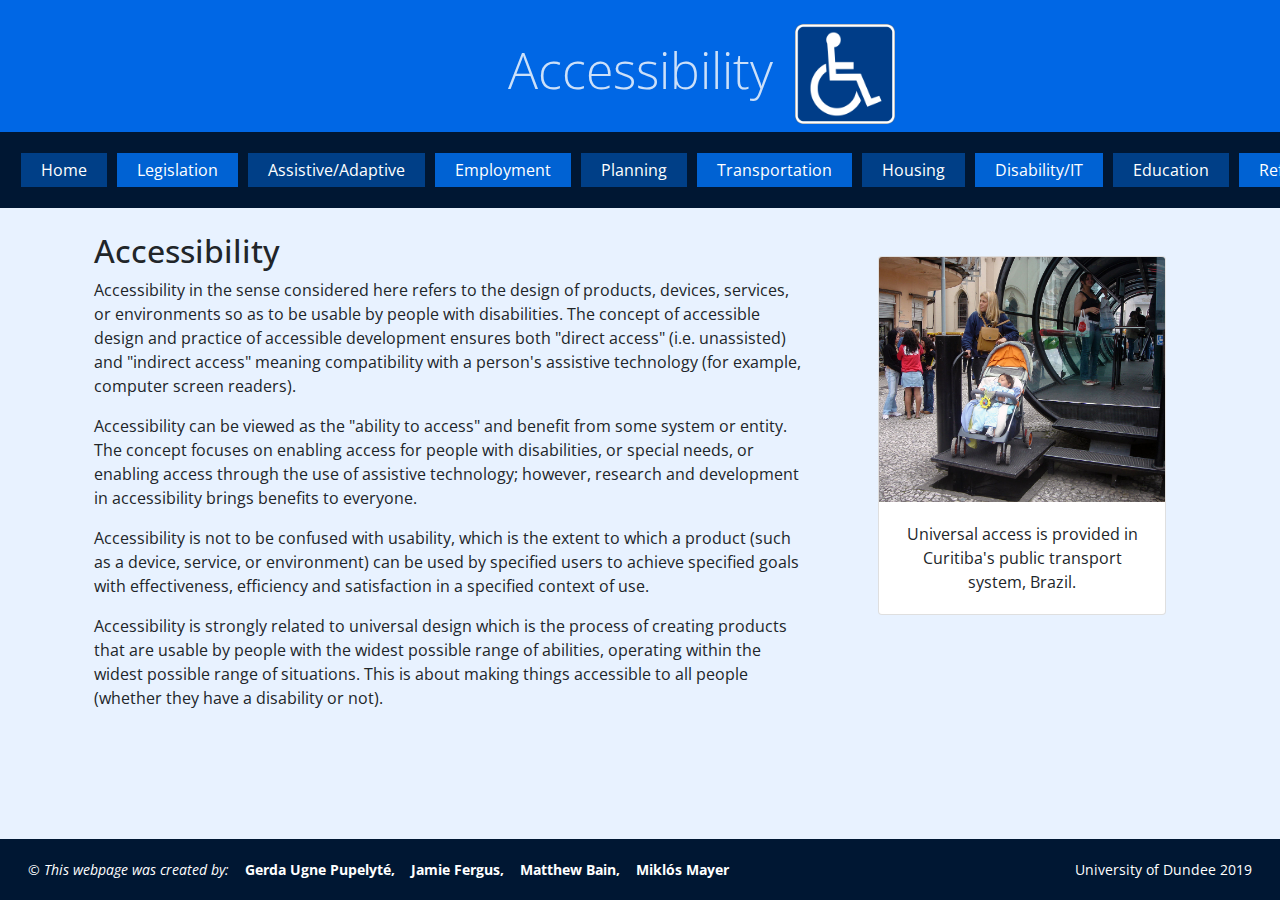
<file: template.html>
<!DOCTYPE html>
<html lang="en" dir="ltr">

<head>
  <link rel="stylesheet" href="css/master.css">
  <meta charset="utf-8">

  <meta name="viewport" content="width=device-width, initial-scale=1, shrink-to-fit=no">
  <!-- import Muli font here-->
  <link href="https://fonts.googleapis.com/css?family=Open+Sans:300,400&display=swap" rel="stylesheet">
  <!--import bootstrap css-->
  <link rel="stylesheet" href="https://stackpath.bootstrapcdn.com/bootstrap/4.3.1/css/bootstrap.min.css" integrity="sha384-ggOyR0iXCbMQv3Xipma34MD+dH/1fQ784/j6cY/iJTQUOhcWr7x9JvoRxT2MZw1T" crossorigin="anonymous">
  <!--replace with webpage title-->
  <title>Home</title>
</head>

<body class="bgColor min-vh-100">
  <header class="container-fluid p-4 text-center">
    <img class="logo float-right img-fluid" src="images/logo.png" alt=""></img>
    <h1 id="headerText" class="pt-3">Accessibility</h1>
  </header>

  <nav class="navbar navbar-dark navbar-expand-lg p-3">
    <a id="navTitle" class="navbar-brand collapse navbar-nav" href="#">Navigation</a>
    <button class="navbar-toggler" type="button" data-toggle="collapse" data-target="#navbarNav" aria-controls="navbarNav" aria-expanded="false" aria-label="Toggle navigation">
      <span class="navbar-toggler-icon"></span>
    </button>
    <div class="collapse justify-content-center navbar-collapse navbar-nav" id="navbarNav">
      <a href="home.html">Home</a>
      <a href="legislation.html">Legislation</a>
      <a href="assistive.html">Assistive/Adaptive</a>
      <a href="employment.html">Employment</a>
      <a href="planning.html">Planning</a>
      <a href="transport.html">Transportation</a>
      <a href="housing.html">Housing</a>
      <a href="disibility.html">Disability/IT</a>
      <a href="education.html">Education</a>
      <a href="references.html">References</a>
    </div>
  </nav>

  <main class="container">
    <article class="row">
      <div class="col-lg-8 col-sm-6 p-4">
        <h2>Accessibility</h2>
        <p>Accessibility in the sense considered here refers to the design of products, devices, services, or environments so as to be usable by people with disabilities. The concept of accessible design and practice of accessible development ensures
          both "direct access" (i.e. unassisted) and "indirect access" meaning compatibility with a person's assistive technology (for example, computer screen readers).</p>
        <p>Accessibility can be viewed as the "ability to access" and benefit from some system or entity. The concept focuses on enabling access for people with disabilities, or special needs, or enabling access through the use of assistive
          technology; however, research and development in accessibility brings benefits to everyone.</p>
        <p>Accessibility is not to be confused with usability, which is the extent to which a product (such as a device, service, or environment) can be used by specified users to achieve specified goals with effectiveness, efficiency and
          satisfaction in a specified context of use.</p>
        <p>Accessibility is strongly related to universal design which is the process of creating products that are usable by people with the widest possible range of abilities, operating within the widest possible range of situations. This is about
          making things accessible to all people (whether they have a disability or not).</p>
      </div>
      <div class="col-lg-4 col-sm-6 p-5">
        <div class="card" style="width: 18rem;">
          <img src="images/home-image.jpg" class="card-img-top" alt="...">
          <div class="card-body">
            <p class="card-text text-center">Universal access is provided in Curitiba's public transport system, Brazil.</p>
          </div>
        </div>
      </div>
    </article>
  </main>

  <footer class="container-fluid">
    <div class="row p-1 align-middle">
      <p class="col-8 h-auto my-3 px-4" id="copyrights">&copy; <span class="font-italic">This webpage was created by:</span><span class="name font-weight-bolder">Gerda Ugne Pupelyté,</span><span class="name font-weight-bolder">Jamie Fergus,</span><span class="name font-weight-bolder">Matthew Bain,</span><span class="name font-weight-bolder">Miklós Mayer</span></p>
      <p class="col-4 h-auto my-auto px-4" id="right-footer"><span class="text-nowrap">University of Dundee</span> 2019</p>
    </div>
  </footer>

  <!--import bootstrap JavaScript-->
  <script src="https://code.jquery.com/jquery-3.3.1.slim.min.js" integrity="sha384-q8i/X+965DzO0rT7abK41JStQIAqVgRVzpbzo5smXKp4YfRvH+8abtTE1Pi6jizo" crossorigin="anonymous"></script>
  <script src="https://cdnjs.cloudflare.com/ajax/libs/popper.js/1.14.7/umd/popper.min.js" integrity="sha384-UO2eT0CpHqdSJQ6hJty5KVphtPhzWj9WO1clHTMGa3JDZwrnQq4sF86dIHNDz0W1" crossorigin="anonymous"></script>
  <script src="https://stackpath.bootstrapcdn.com/bootstrap/4.3.1/js/bootstrap.min.js" integrity="sha384-JjSmVgyd0p3pXB1rRibZUAYoIIy6OrQ6VrjIEaFf/nJGzIxFDsf4x0xIM+B07jRM" crossorigin="anonymous"></script>
</body>

</html>
</file>
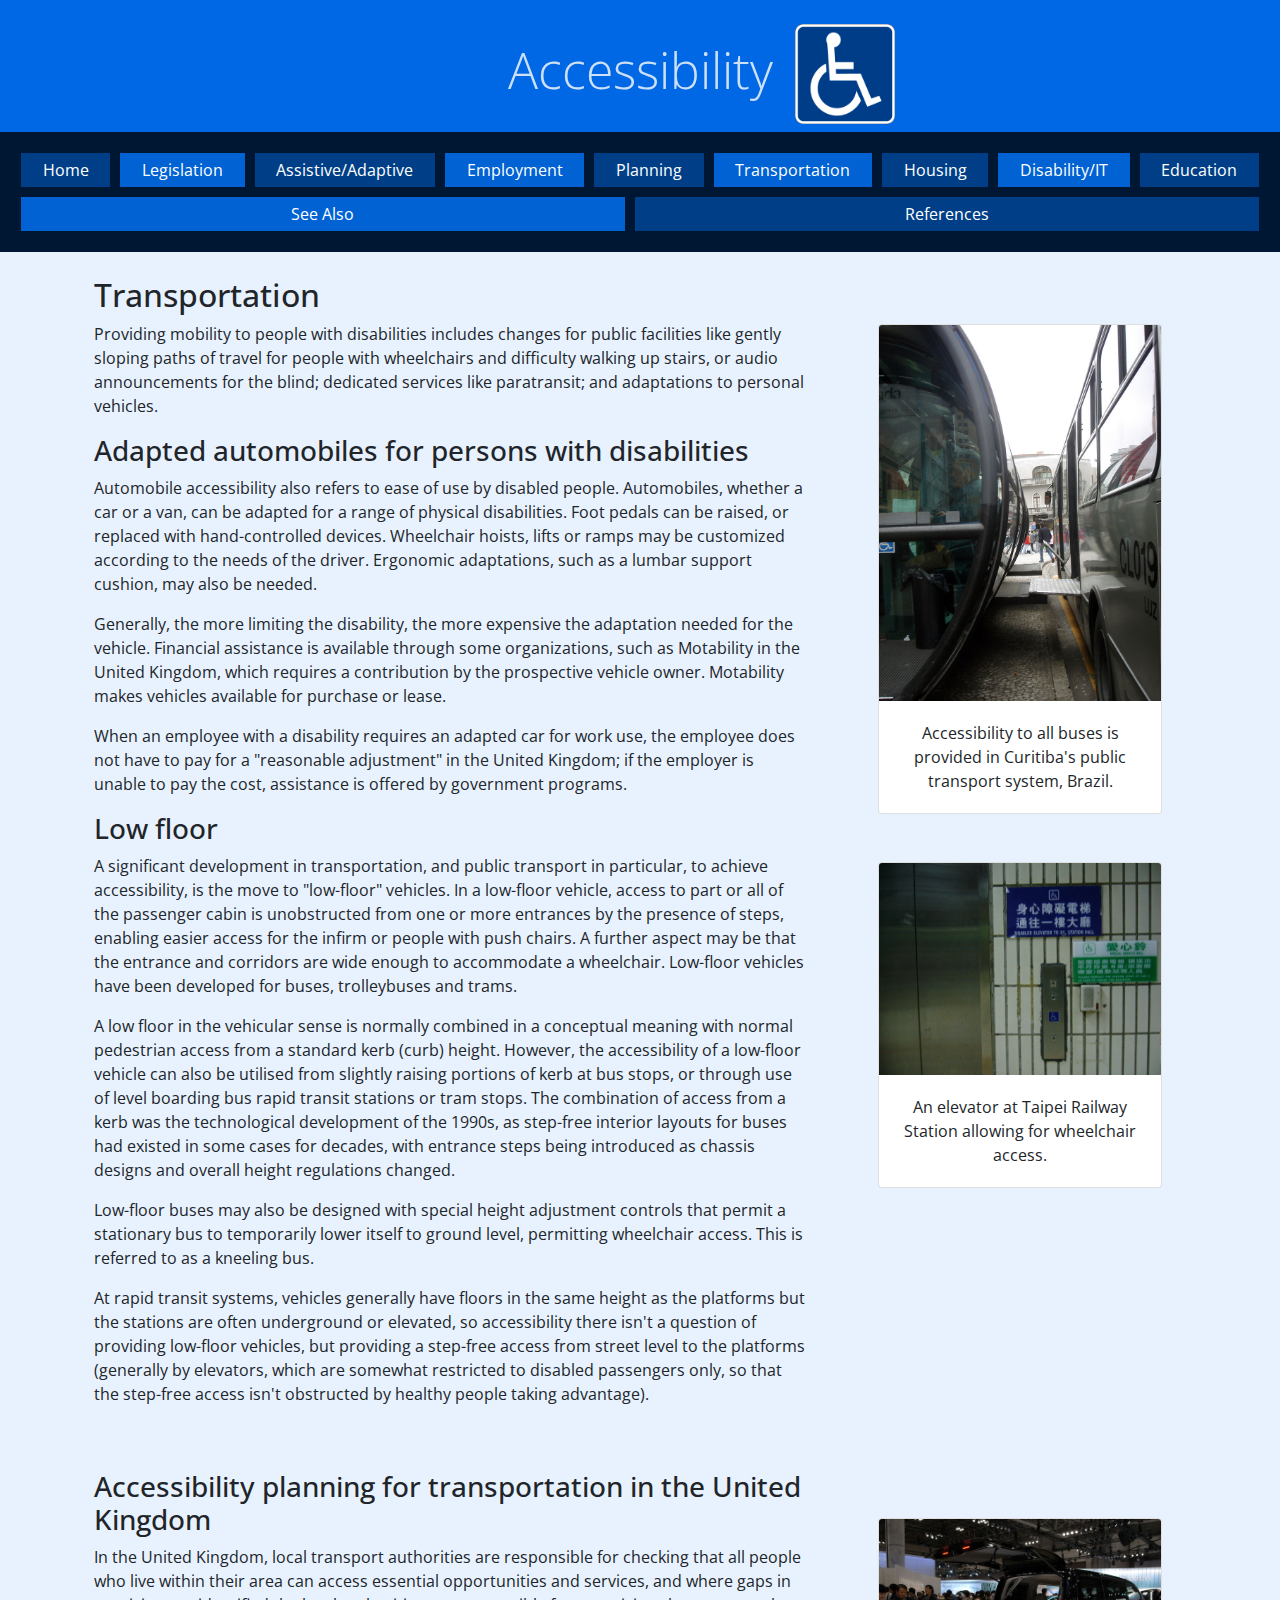
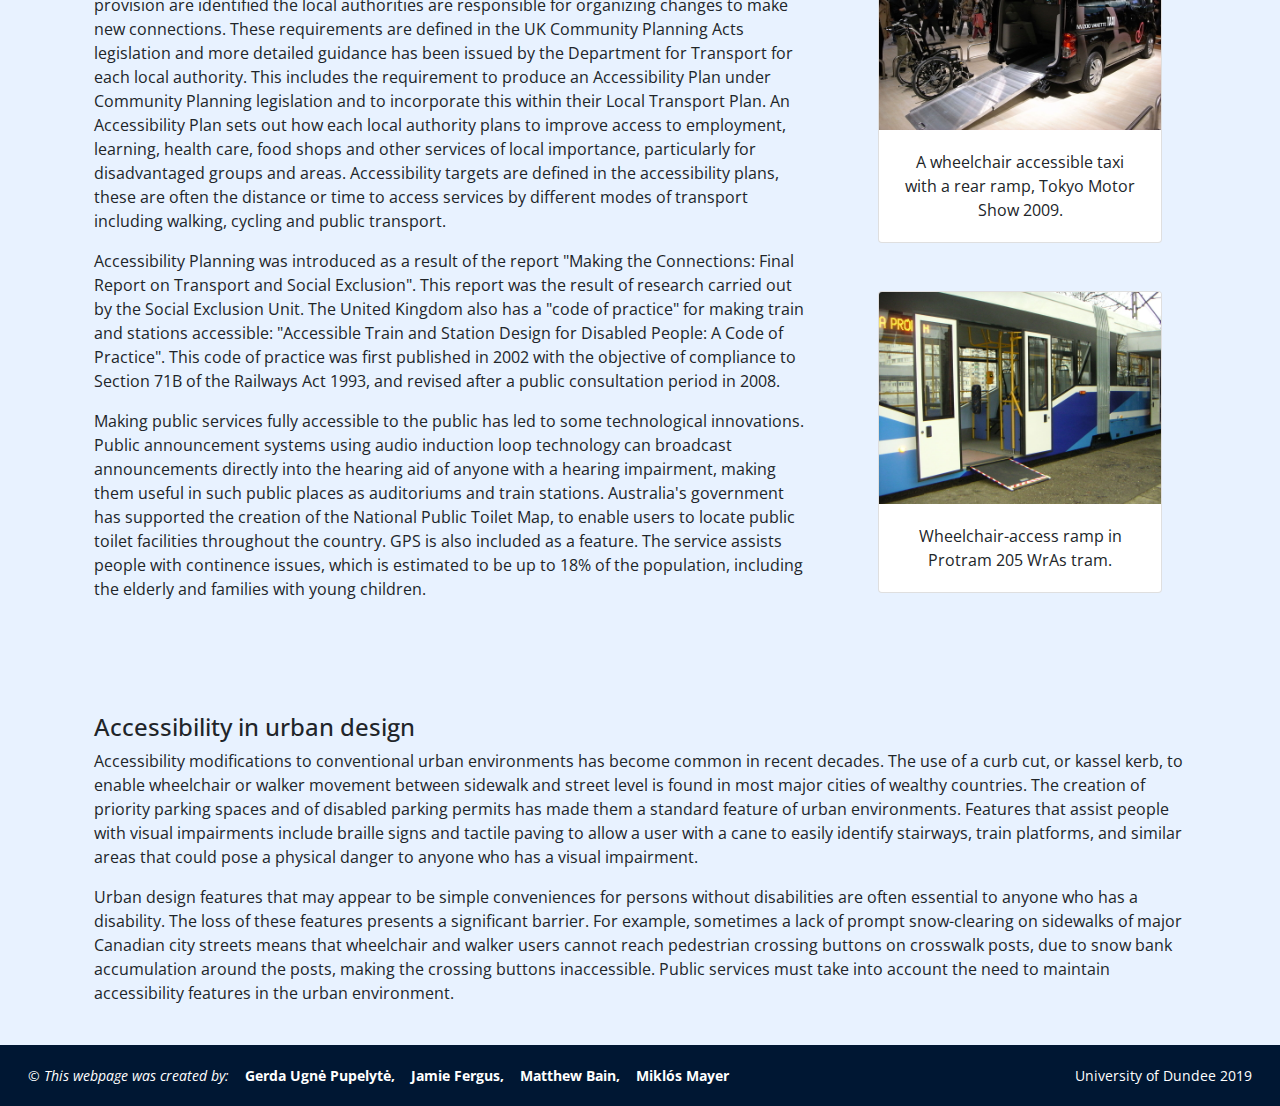
<file: transport.html>
<!DOCTYPE html>
<html lang="en" dir="ltr">

<head>
  <!-- import css -->
  <link rel="stylesheet" href="css/master.css">
  <meta charset="utf-8">

  <meta name="viewport" content="width=device-width, initial-scale=1, shrink-to-fit=no">
  <!-- import Muli font here-->
  <link href="https://fonts.googleapis.com/css?family=Open+Sans:300,400&display=swap" rel="stylesheet">
  <!--import bootstrap css-->
  <link rel="stylesheet" href="https://stackpath.bootstrapcdn.com/bootstrap/4.3.1/css/bootstrap.min.css" integrity="sha384-ggOyR0iXCbMQv3Xipma34MD+dH/1fQ784/j6cY/iJTQUOhcWr7x9JvoRxT2MZw1T" crossorigin="anonymous">
  <!-- webpage title -->
  <title>Transportation</title>
</head>

<body class="bgColor min-vh-100">
  <!-- header containing website heading and logo (the same on every page)-->
  <header class="container-fluid p-4 text-center">
    <img class="logo d-none d-sm-inline-block float-right img-fluid" src="images/logo.png" alt="">
    <h1 id="headerText" class="pt-3">Accessibility</h1>
  </header>

  <!-- navbar containing a link to each page (the same on every page) -->
  <nav class="navbar navbar-dark navbar-expand-md p-3">
    <a id="navTitle" class="navbar-brand collapse navbar-nav" href="#">Navigation</a>
    <button class="navbar-toggler" type="button" data-toggle="collapse" data-target="#navbarNav" aria-controls="navbarNav" aria-expanded="false" aria-label="Toggle navigation">
      <span class="navbar-toggler-icon"></span>
    </button>
    <div class="nav-list collapse navbar-collapse navbar-nav" id="navbarNav">
      <a href="home.html">Home</a>
      <a href="legislation.html">Legislation</a>
      <a href="assistive.html">Assistive/Adaptive</a>
      <a href="employment.html">Employment</a>
      <a href="planning.html">Planning</a>
      <a href="transport.html">Transportation</a>
      <a href="housing.html">Housing</a>
      <a href="disability.html">Disability/IT</a>
      <a href="education.html">Education</a>
      <a href="seealso.html">See Also</a>
      <a href="references.html">References</a>
    </div>
  </nav>

  <main class="container">
    <article class="row">
      <!-- main section contain the bulk of the information on the page -->
      <div class="col-lg-8 col-md-7 p-4">
        <h2>Transportation</h2>
        <p>Providing mobility to people with disabilities includes changes for public facilities like gently sloping paths of travel for people with wheelchairs and difficulty walking up stairs, or audio announcements for the blind; dedicated services like paratransit; and adaptations to personal vehicles.</p>
        <h3>Adapted automobiles for persons with disabilities</h3>
        <p>Automobile accessibility also refers to ease of use by disabled people. Automobiles, whether a car or a van, can be adapted for a range of physical disabilities. Foot pedals can be raised, or replaced with hand-controlled devices. Wheelchair hoists, lifts or ramps may be customized according to the needs of the driver. Ergonomic adaptations, such as a lumbar support cushion, may also be needed.</p>
        <p>Generally, the more limiting the disability, the more expensive the adaptation needed for the vehicle. Financial assistance is available through some organizations, such as Motability in the United Kingdom, which requires a contribution by the prospective vehicle owner. Motability makes vehicles available for purchase or lease.</p>
        <p>When an employee with a disability requires an adapted car for work use, the employee does not have to pay for a "reasonable adjustment" in the United Kingdom; if the employer is unable to pay the cost, assistance is offered by government programs.</p>

        <h3>Low floor</h3>
        <p>A significant development in transportation, and public transport in particular, to achieve accessibility, is the move to "low-floor" vehicles. In a low-floor vehicle, access to part or all of the passenger cabin is unobstructed from one or more entrances by the presence of steps, enabling easier access for the infirm or people with push chairs. A further aspect may be that the entrance and corridors are wide enough to accommodate a wheelchair. Low-floor vehicles have been developed for buses, trolleybuses and trams.</p>
        <p>A low floor in the vehicular sense is normally combined in a conceptual meaning with normal pedestrian access from a standard kerb (curb) height. However, the accessibility of a low-floor vehicle can also be utilised from slightly raising portions of kerb at bus stops, or through use of level boarding bus rapid transit stations or tram stops. The combination of access from a kerb was the technological development of the 1990s, as step-free interior layouts for buses had existed in some cases for decades, with entrance steps being introduced as chassis designs and overall height regulations changed.</p>
        <p>Low-floor buses may also be designed with special height adjustment controls that permit a stationary bus to temporarily lower itself to ground level, permitting wheelchair access. This is referred to as a kneeling bus.</p>
        <p>At rapid transit systems, vehicles generally have floors in the same height as the platforms but the stations are often underground or elevated, so accessibility there isn't a question of providing low-floor vehicles, but providing a step-free access from street level to the platforms (generally by elevators, which are somewhat restricted to disabled passengers only, so that the step-free access isn't obstructed by healthy people taking advantage).</p>
      </div>

        <!-- cards containg an image and some text about the image -->
        <div class="col-lg-4 col-md-5 p-5">
          <div class="card mt-4 mb-5">
            <img src="images/Curitiba.jpg" class="card-img-top" alt="...">
            <div class="card-body">
              <p class="card-text text-center">Accessibility to all buses is provided in Curitiba's public transport system, Brazil.</p>
            </div>
          </div>

          <div class="card mt-4 mb-5">
            <img src="images/Taipei_Elevator.jpg" class="card-img-top" alt="...">

            <div class="card-body">
              <p class="card-text text-center">An elevator at Taipei Railway Station allowing for wheelchair access.</p>
            </div>
          </div>
        </div>

        <!-- second section containing more information on the page -->
        <section class="col-lg-8 col-md-7 p-4">
        <h3>Accessibility planning for transportation in the United Kingdom</h3>
        <p>In the United Kingdom, local transport authorities are responsible for checking that all people who live within their area can access essential opportunities and services, and where gaps in provision are identified the local authorities are responsible for organizing changes to make new connections. These requirements are defined in the UK Community Planning Acts legislation and more detailed guidance has been issued by the Department for Transport for each local authority. This includes the requirement to produce an Accessibility Plan under Community Planning legislation and to incorporate this within their Local Transport Plan. An Accessibility Plan sets out how each local authority plans to improve access to employment, learning, health care, food shops and other services of local importance, particularly for disadvantaged groups and areas. Accessibility targets are defined in the accessibility plans, these are often the distance or time to access services by different modes of transport including walking, cycling and public transport.</p>
        <p>Accessibility Planning was introduced as a result of the report "Making the Connections: Final Report on Transport and Social Exclusion". This report was the result of research carried out by the Social Exclusion Unit. The United Kingdom also has a "code of practice" for making train and stations accessible: "Accessible Train and Station Design for Disabled People: A Code of Practice". This code of practice was first published in 2002 with the objective of compliance to Section 71B of the Railways Act 1993, and revised after a public consultation period in 2008.</p>
        <p>Making public services fully accessible to the public has led to some technological innovations. Public announcement systems using audio induction loop technology can broadcast announcements directly into the hearing aid of anyone with a hearing impairment, making them useful in such public places as auditoriums and train stations. Australia's government has supported the creation of the National Public Toilet Map, to enable users to locate public toilet facilities throughout the country. GPS is also included as a feature. The service assists people with continence issues, which is estimated to be up to 18% of the population, including the elderly and families with young children.</p>
      </section>

      <!-- cards containg an image and some text about the image -->
      <div class="col-lg-4 col-md-5 p-5">
        <div class="card mt-4 mb-5">
          <img src="images/Taxi_wheelchair.jpg" class="card-img-top" alt="...">
          <div class="card-body">
            <p class="card-text text-center">A wheelchair accessible taxi with a rear ramp, Tokyo Motor Show 2009.</p>
          </div>
        </div>

        <div class="card mt-4 mb-5">
          <img src="images/Protram205_ramp.JPG" class="card-img-top" alt="...">
          <div class="card-body">
            <p class="card-text text-center">Wheelchair-access ramp in Protram 205 WrAs tram.</p>
          </div>
        </div>
      </div>

      <!-- third section containing even more information on the page -->
      <section class="col-lg-12 col-sm-12 p-4">
                <h4>Accessibility in urban design</h4>
                <p>Accessibility modifications to conventional urban environments has become common in recent decades. The use of a curb cut, or kassel kerb, to enable wheelchair or walker movement between sidewalk and street level is found in most major cities of wealthy countries. The creation of priority parking spaces and of disabled parking permits has made them a standard feature of urban environments. Features that assist people with visual impairments include braille signs and tactile paving to allow a user with a cane to easily identify stairways, train platforms, and similar areas that could pose a physical danger to anyone who has a visual impairment.</p>
                <p>Urban design features that may appear to be simple conveniences for persons without disabilities are often essential to anyone who has a disability. The loss of these features presents a significant barrier. For example, sometimes a lack of prompt snow-clearing on sidewalks of major Canadian city streets means that wheelchair and walker users cannot reach pedestrian crossing buttons on crosswalk posts, due to snow bank accumulation around the posts, making the crossing buttons inaccessible. Public services must take into account the need to maintain accessibility features in the urban environment.</p>
      </section>
    </article>
  </main>

  <!-- footer containing our names and our university (the same on every page) -->
  <footer class="container-fluid">
    <div class="row p-1 align-middle">
      <p class="col-8 h-auto my-3 px-4" id="copyrights">&copy; <span class="font-italic">This webpage was created by:</span><span class="name font-weight-bolder">Gerda Ugnė Pupelytė,</span><span class="name font-weight-bolder">Jamie Fergus,</span><span class="name font-weight-bolder">Matthew Bain,</span><span class="name font-weight-bolder">Miklós Mayer</span></p>
      <p class="col-4 h-auto my-auto px-4" id="right-footer">University of Dundee 2019</p>
    </div>
  </footer>

  <!--import bootstrap JavaScript-->
  <script src="https://code.jquery.com/jquery-3.3.1.slim.min.js" integrity="sha384-q8i/X+965DzO0rT7abK41JStQIAqVgRVzpbzo5smXKp4YfRvH+8abtTE1Pi6jizo" crossorigin="anonymous"></script>
  <script src="https://cdnjs.cloudflare.com/ajax/libs/popper.js/1.14.7/umd/popper.min.js" integrity="sha384-UO2eT0CpHqdSJQ6hJty5KVphtPhzWj9WO1clHTMGa3JDZwrnQq4sF86dIHNDz0W1" crossorigin="anonymous"></script>
  <script src="https://stackpath.bootstrapcdn.com/bootstrap/4.3.1/js/bootstrap.min.js" integrity="sha384-JjSmVgyd0p3pXB1rRibZUAYoIIy6OrQ6VrjIEaFf/nJGzIxFDsf4x0xIM+B07jRM" crossorigin="anonymous"></script>
</body>

</html>
</file>
<file: css/master.css>
/* Colors for the webpage */
:root{
  --light-background: #e8f2ff;
  --middle-background: #0067e5;
  --dark-background: #001733;
  --light-font-color: #ffffff;
  --alternating-background-light: #0062D3;
  --alternating-background-dark: #003F87;
}

/* Applies font to entire website*/
*{
  font-family: 'Open Sans', sans-serif;
}

/* Affects the layout of the entire body of the page */
body {
  display: flex;
  flex-direction: column;
}

.bgColor{
  background-color: var(--light-background);
}

/* HEADER ELEMENTS */

/* Sets the header background --middle-background */
header{
  background-color: var(--middle-background);
}

/* Settings for the header text
   Affects all pages */
#headerText {
  font-weight:lighter;
  color:white;
  opacity:0.8;
  font-size: 50px;
}

/* Settings for the logo
   Makes it a specific size for use in the header */
.logo{
  display: inline-block;
  width: 100px;
  height: 100px;
  margin-right: 400px;
  margin-left: 155px;
  position:absolute;
}

/* NAVIGATION ELEMENTS */

/* Settings for the navigation bar */
nav{
  text-align: center;
  overflow: hidden;
  background-color: var(--dark-background);
}

/* When page gets below a certain size, wrap the navbar to fit the screen size */
@media only screen and (min-width: 768px) {
  .nav-list {
    flex-wrap: wrap;
    justify-content: space-between;
  }
}

/* Navigation bar item settings */
nav a{
  font-size: 16px;
  color: var(--light-font-color);
  text-align: center;
  text-decoration: none;
  margin: 5px 5px;
  padding: 5px 20px;

  /* Adds a fade effect when links are hovered on */
  transition:.5s;

  /* Fade effect support for other browsers */
  -o-transition:.5s;
  -ms-transition:.5s;
  -moz-transition:.5s;
  -webkit-transition:.5s;

  flex-grow: 1;
}

/* Every second link has a different color */
nav a:nth-child(odd){
  background-color: var(--alternating-background-dark);
}

nav a:nth-child(even){
  background-color: var(--alternating-background-light);
}

/* Links change colour on hover */
nav a:hover{
  background-color: white;
  color: black;
  text-decoration: none;
}

/* TABLE ELEMENTS */

/* Spaces the table away from other content and sets font color to --light-font-color */
table{
  color: var(--light-font-color);
  margin: 10px;
}

/* All table rows and columns will have padding and a black border */
td, th{
  padding: 5px 10px;
  border: 1px solid black;
}

/* Align text in the table header to the center */
.tableHead {
  text-align: center;
}

/* Every second row have a different color */
table tr:nth-child(odd){
  background-color: var(--alternating-background-dark);
}

table tr:nth-child(even){
  background-color: var(--alternating-background-light);
}

/* FOOTER ELEMENTS */

/* Keeps footer at the bottom of the page */
main {
    flex-grow: 1;
}

/* Sets the footer color on all pages */
footer{
  background-color: var(--dark-background);
}

/* Makes the footer text --light-font-color and a specific size */
footer p{
  font-size: 18px;
  color: var(--light-font-color);
}

/* Left hand side of the footer */
#copyrights{
  font-size:14px;
  text-align: left;
}

/* Make the names separated in the footer for readability */
.name {
  display: inline-block;
  padding-left: 16px;
  white-space: nowrap;
}

/* Right hand side of the footer */
#right-footer{
  font-size:14px;
  text-align: right;
}
</file>
